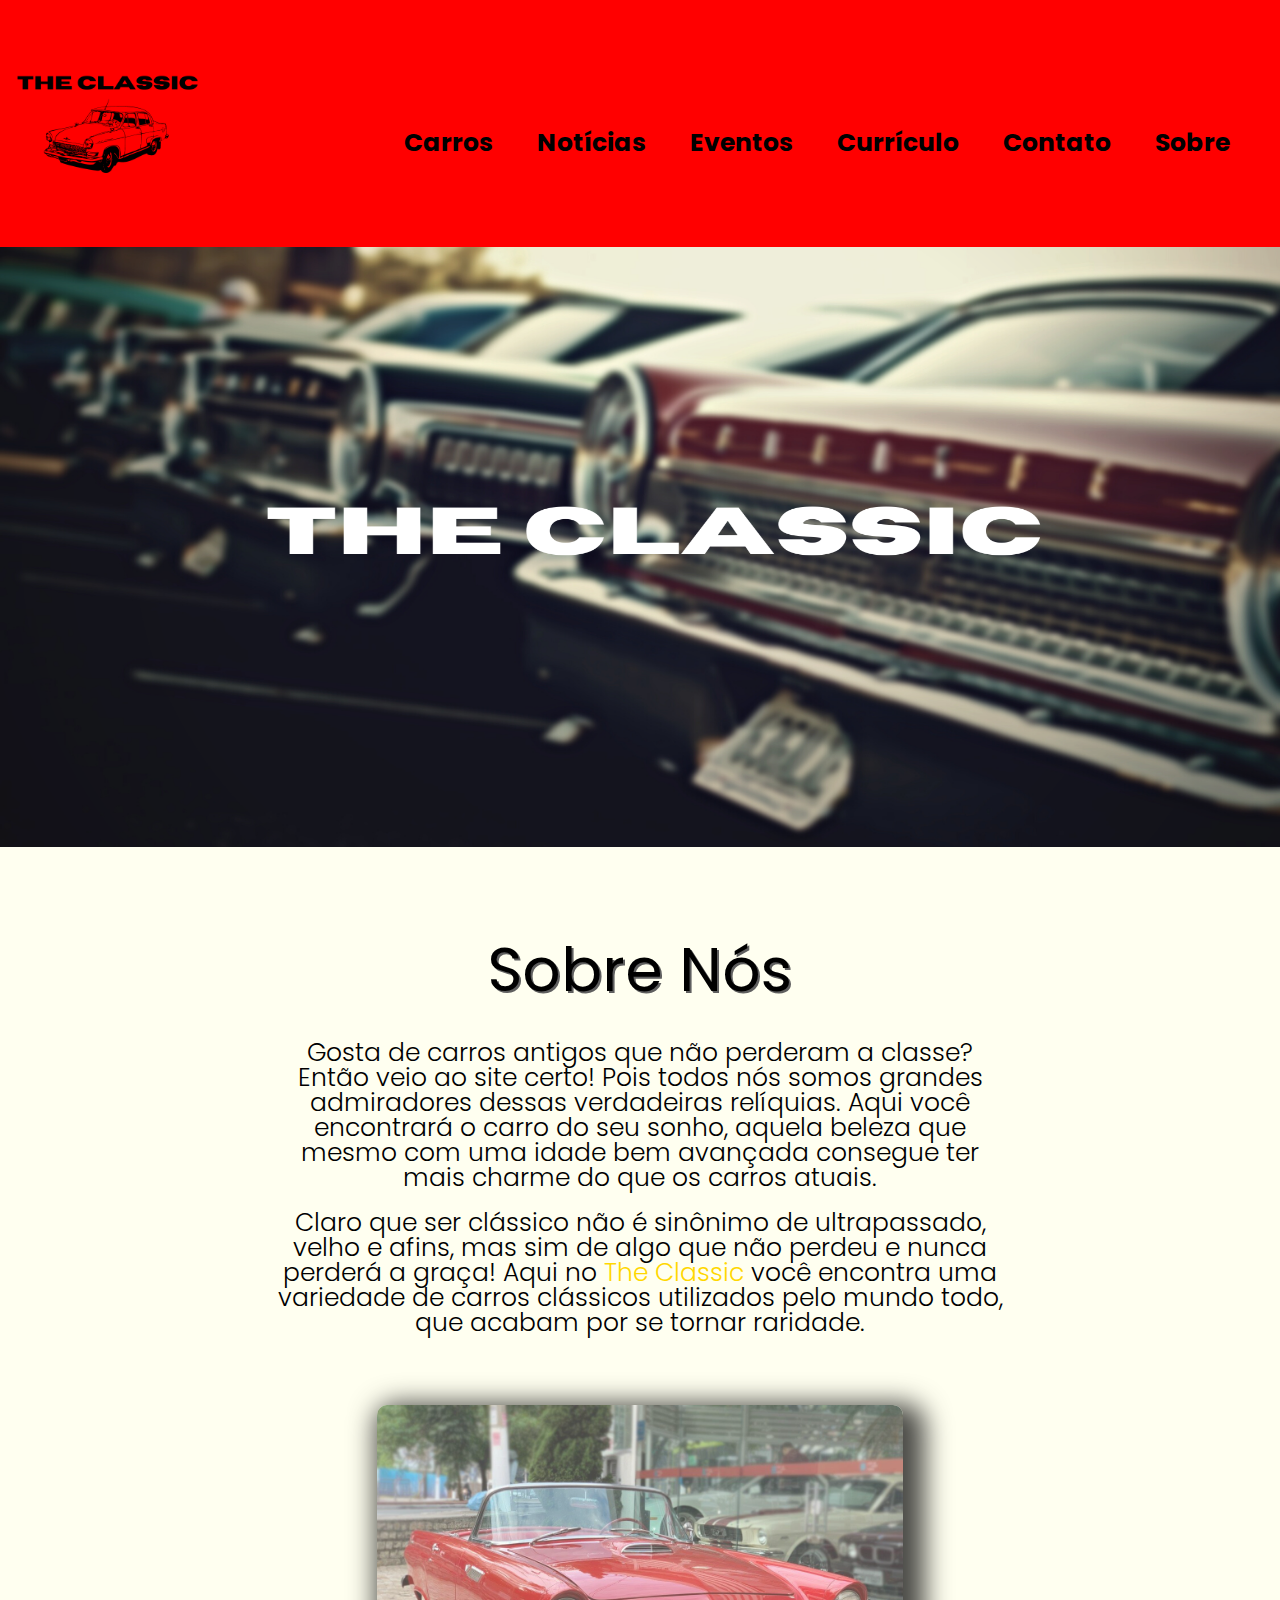
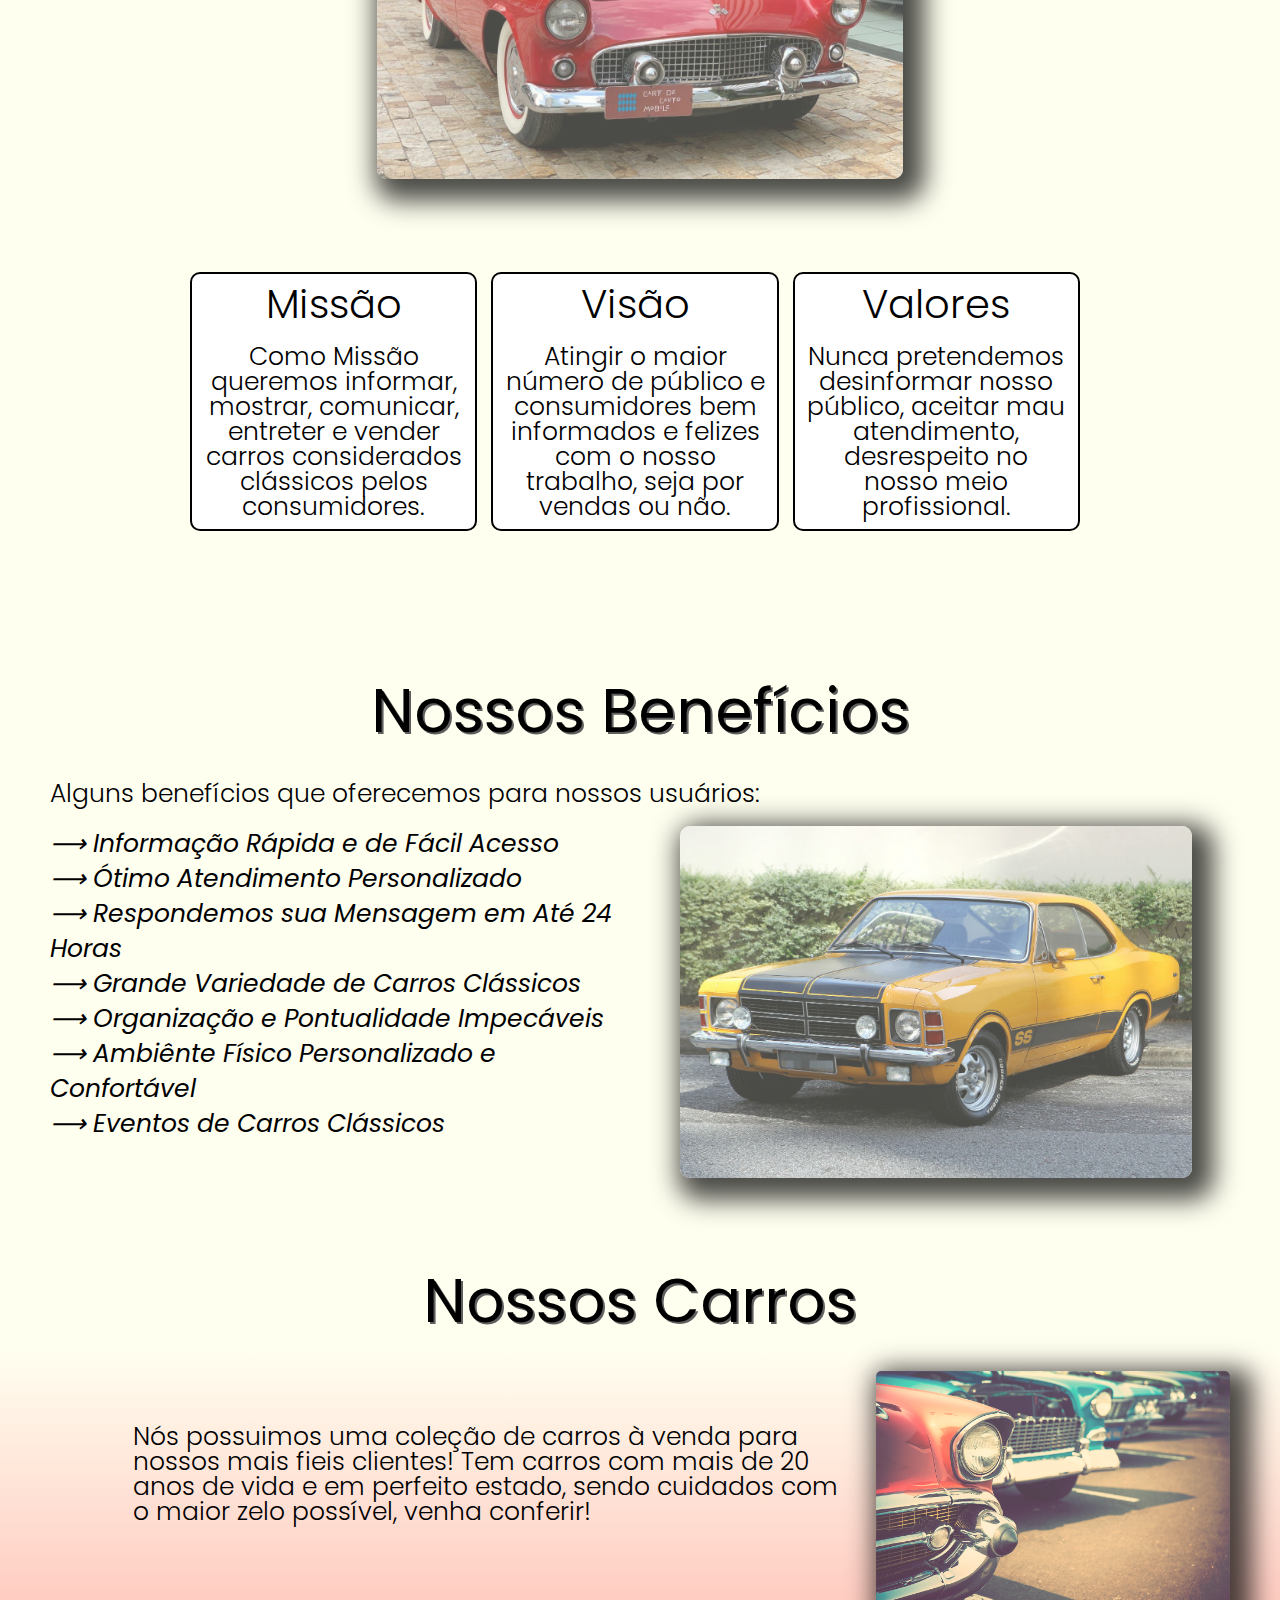
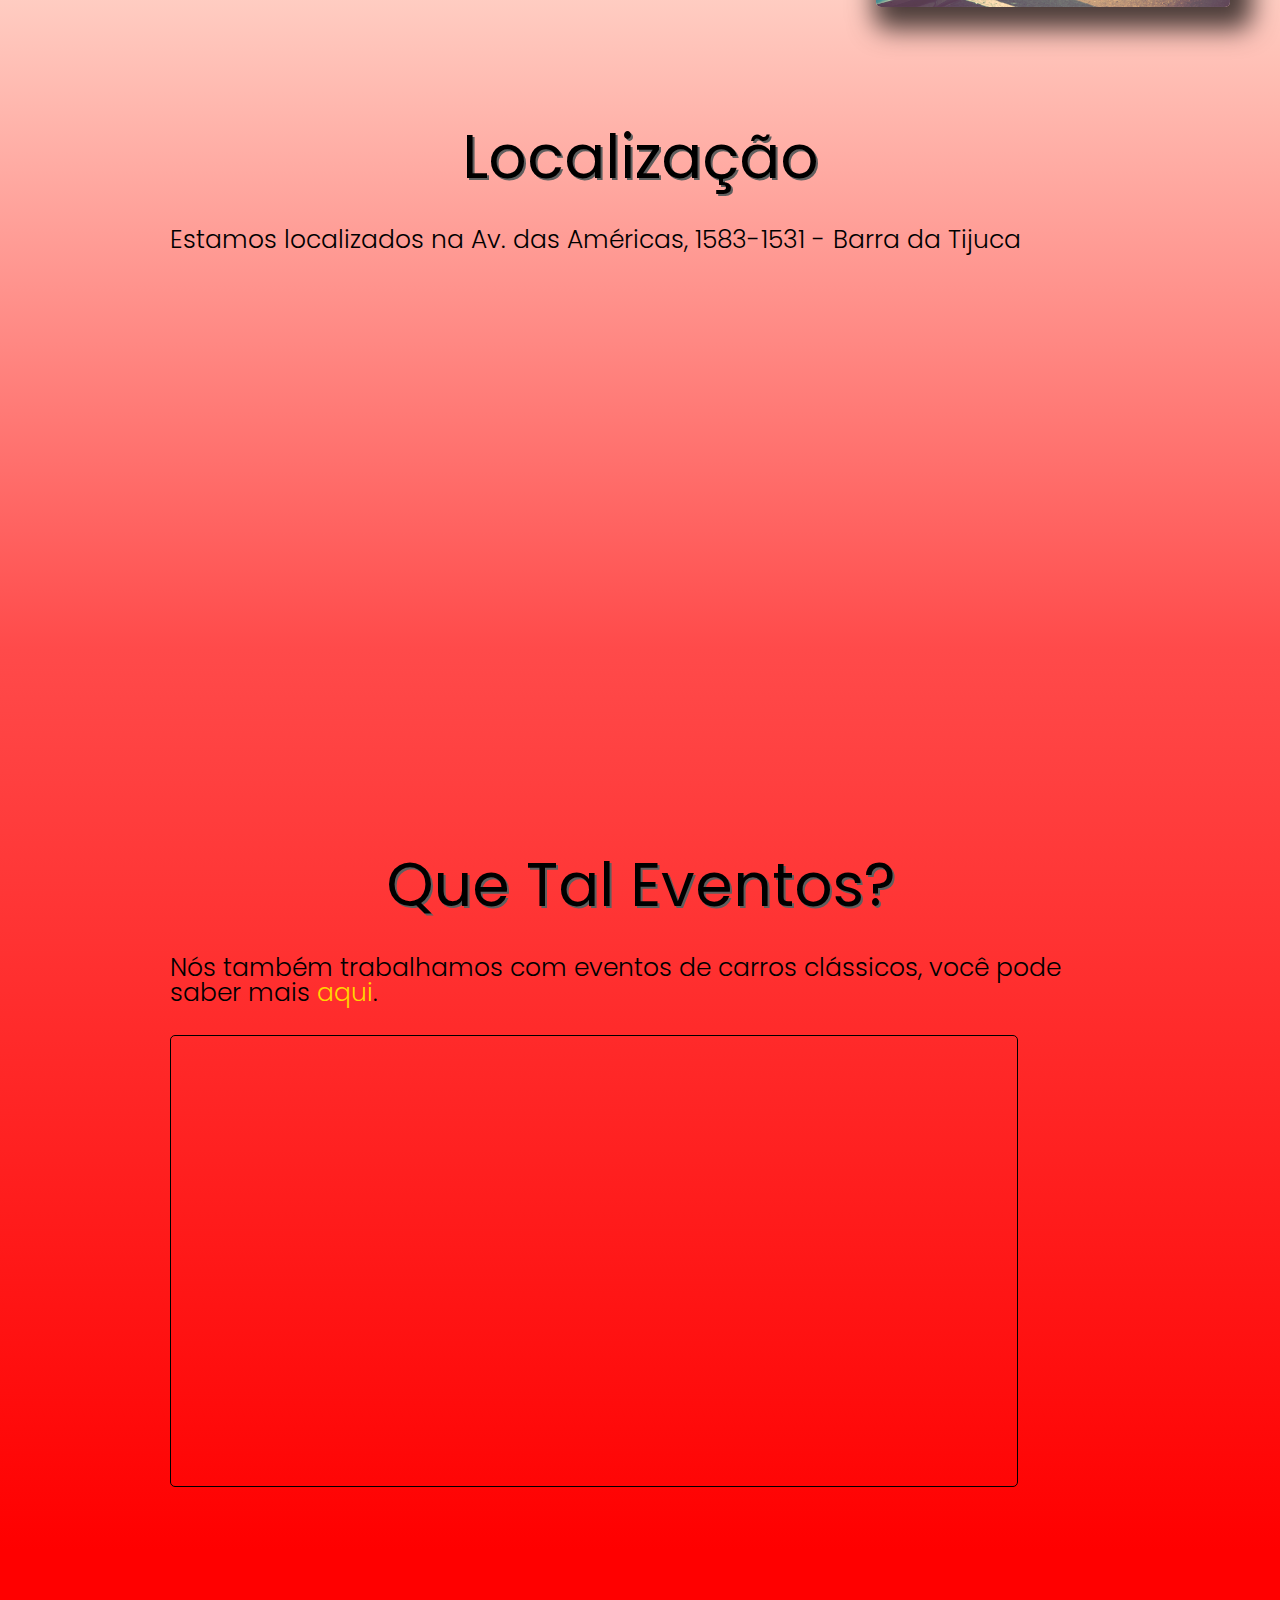
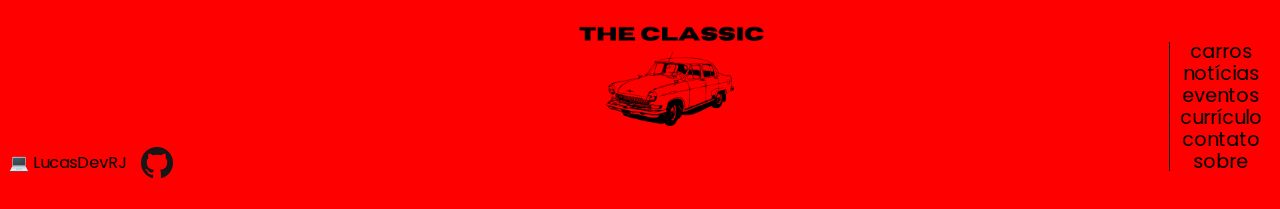
<file: index.html>
<!DOCTYPE html>
<html lang="pt-br">
    <head>
        <meta charset="UTF-8">
        <meta name="viewport" content="width=device-width">
        <title>The Classic</title>
        <link rel="stylesheet" href="css/reset.css">
        <link rel="stylesheet" href="css/style.css">

        <link rel="preconnect" href="https://fonts.googleapis.com">
        <link rel="preconnect" href="https://fonts.gstatic.com" crossorigin>
        <link href="https://fonts.googleapis.com/css2?family=Poppins:wght@300;500&display=swap" rel="stylesheet">
    </head>

    <body>
        <header class="cabecalho">
            <div class="cabecalho-conteudo">
                <h1 class="cabecalho-titulo"><img src="imagens/logo.png" alt="Logo com um carro clássico com título The Classic" class="logo"></h1>
                <nav class="cabecalho-menu">
                    <ul class="cabecalho-lista">
                        <li class="cabecalho-item"><a href="carros.html" class="cabecalho-link">carros</a></li>
                        <li class="cabecalho-item"><a href="noticias.html" class="cabecalho-link">notícias</a></li>
                        <li class="cabecalho-item"><a href="eventos.html" class="cabecalho-link">eventos</a></li>
                        <li class="cabecalho-item"><a href="curriculo.html" class="cabecalho-link">currículo</a></li>
                        <li class="cabecalho-item"><a href="contato.html" class="cabecalho-link">contato</a></li>
                        <li class="cabecalho-item"><a href="sobre.html" class="cabecalho-link">sobre</a></li>
                    </ul>
                </nav>
            </div>
        </header>

       <main class="conteudo-principal">
            <img src="imagens/banner.png" alt="Uma imagem contendo vários carros clássicos um do lado do outro" class="banner">
            
            <section class="sobre">
                <h2 class="titulo">Sobre Nós</h2>

                <p class="sobre-texto">Gosta de carros antigos que não perderam a classe? Então veio ao site certo! Pois todos nós somos grandes admiradores dessas verdadeiras relíquias. Aqui você encontrará o carro do seu sonho, aquela beleza que mesmo com uma idade bem avançada consegue ter mais charme do que os carros atuais.</p>

                <p class="sobre-texto">Claro que ser clássico não é sinônimo de ultrapassado, velho e afins, mas sim de algo que não perdeu e nunca perderá a graça! Aqui no <strong>The Classic</strong> você encontra uma variedade de carros clássicos utilizados pelo mundo todo, que acabam por se tornar raridade.</p>

                <img src="imagens/sobre-imagem.jpg" alt="Imagem de um carro clássico" class="sobre-imagem">

                <div> <!--Esta div serve somente para separar o conteúdo interno do externo e assim suas propriedades não interferirem nos elementos externos.-->
                    <div class="sobre-mvv">
                        <h3 class="subtitulo">Missão</h3>
                        <p>Como Missão queremos informar, mostrar, comunicar, entreter e vender carros considerados clássicos pelos consumidores.</p>
                    </div>
    
                    <div class="sobre-mvv">
                        <h3 class="subtitulo">Visão</h3>
                        <p>Atingir o maior número de público e consumidores bem informados e felizes com o nosso trabalho, seja por vendas ou não.</p>
                    </div>
    
                    <div class="sobre-mvv">
                        <h3 class="subtitulo">Valores</h3>
                        <p>Nunca pretendemos desinformar nosso público, aceitar mau atendimento, desrespeito no nosso meio profissional.</p>
                    </div>
                </div>
            </section>

            <section class="beneficios">
                <h2 class="titulo">Nossos Benefícios</h2>

                <p class="beneficios-texto">Alguns benefícios que oferecemos para nossos usuários:</p>

                <ul class="beneficios-lista">
                    <li class="beneficios-item">Informação Rápida e de Fácil Acesso</li>
                    <li class="beneficios-item">Ótimo Atendimento Personalizado</li>
                    <li class="beneficios-item">Respondemos sua Mensagem em Até 24 Horas</li>
                    <li class="beneficios-item">Grande Variedade de Carros Clássicos</li>
                    <li class="beneficios-item">Organização e Pontualidade Impecáveis</li>
                    <li class="beneficios-item">Ambiênte Físico Personalizado e Confortável</li>
                    <li class="beneficios-item">Eventos de Carros Clássicos</li>
                </ul>

                <img src="imagens/beneficios.jpg" alt="Imagem de um carro clássico amarelo com lista preta" class="beneficio-imagem">
            </section>

            <section class="carros-classicos">
                <h2 class="titulo">Nossos Carros</h2>
                
                <img src="imagens/carros-classicos.jpg" alt="Imagem de carros clássicos um do lado do outro" class="carros-classicos-imagem">
                <p class="carros-classicos-texto">Nós possuimos uma coleção de carros à venda para nossos mais fieis clientes! Tem carros com mais de 20 anos de vida e em perfeito estado, sendo cuidados com o maior zelo possível, venha conferir!</p>
            </section>

            <section class="localizacao">
                <h2 class="titulo">Localização</h2>
                <p class="localizacao-texto">Estamos localizados na Av. das Américas, 1583-1531 - Barra da Tijuca</p>
                <iframe src="https://www.google.com/maps/embed?pb=!1m18!1m12!1m3!1d918.1532317394328!2d-43.330812570829316!3d-23.00125696457809!2m3!1f0!2f0!3f0!3m2!1i1024!2i768!4f13.1!3m3!1m2!1s0x9bda09c308d599%3A0x7a23eb173ba6c666!2sAv.%20das%20Am%C3%A9ricas%2C%201583-1531%20-%20Barra%20da%20Tijuca%2C%20Rio%20de%20Janeiro%20-%20RJ%2C%2022640-100!5e0!3m2!1sen!2sbr!4v1653340696796!5m2!1sen!2sbr" width="90%" height="450" style="border:0;" allowfullscreen="" loading="lazy" referrerpolicy="no-referrer-when-downgrade"></iframe>
            </section>

            <section class="eventos">
                <h2 class="titulo">Que Tal Eventos?</h2>
                <p class="eventos-texto">Nós também trabalhamos com eventos de carros clássicos, você pode saber mais <a href="eventos.html">aqui</a>.</p>
                <iframe width="90%" height="450" src="https://www.youtube.com/embed/M29wez7waHY" title="YouTube video player" frameborder="0" allow="accelerometer; autoplay; clipboard-write; encrypted-media; gyroscope; picture-in-picture" allowfullscreen></iframe>
            </section>
       </main>

       <footer class="rodape">
            <div class="rodape-conteudo">

               <div class="rodape-desenvolvedor">
                    <p>&#128187; LucasDevRJ</p>
                    <a href="https://github.com/LucasDevRJ">
                        <img src="imagens/github.png" alt="" class="github">
                    </a>
               </div>

                <img src="imagens/logo.png" alt="Logo com um carro clássico com título The Classic" class="logo-rodape">

                <nav class="rodape-menu">
                    <ul class="rodape-lista">
                        <li class="rodape-item"><a href="carros.html" class="rodape-link">carros</a></li>
                        <li class="rodape-item"><a href="noticias.html" class="rodape-link">notícias</a></li>
                        <li class="rodape-item"><a href="eventos.html" class="rodape-link">eventos</a></li>
                        <li class="rodape-item"><a href="curriculo.html" class="rodape-link">currículo</a></li>
                        <li class="rodape-item"><a href="contato.html" class="rodape-link">contato</a></li>
                        <li class="rodape-item"><a href="sobre.html" class="rodape-link">sobre</a></li>
                    </ul>
                </nav>
            </div>
       </footer>
    </body>
</html>
</file>
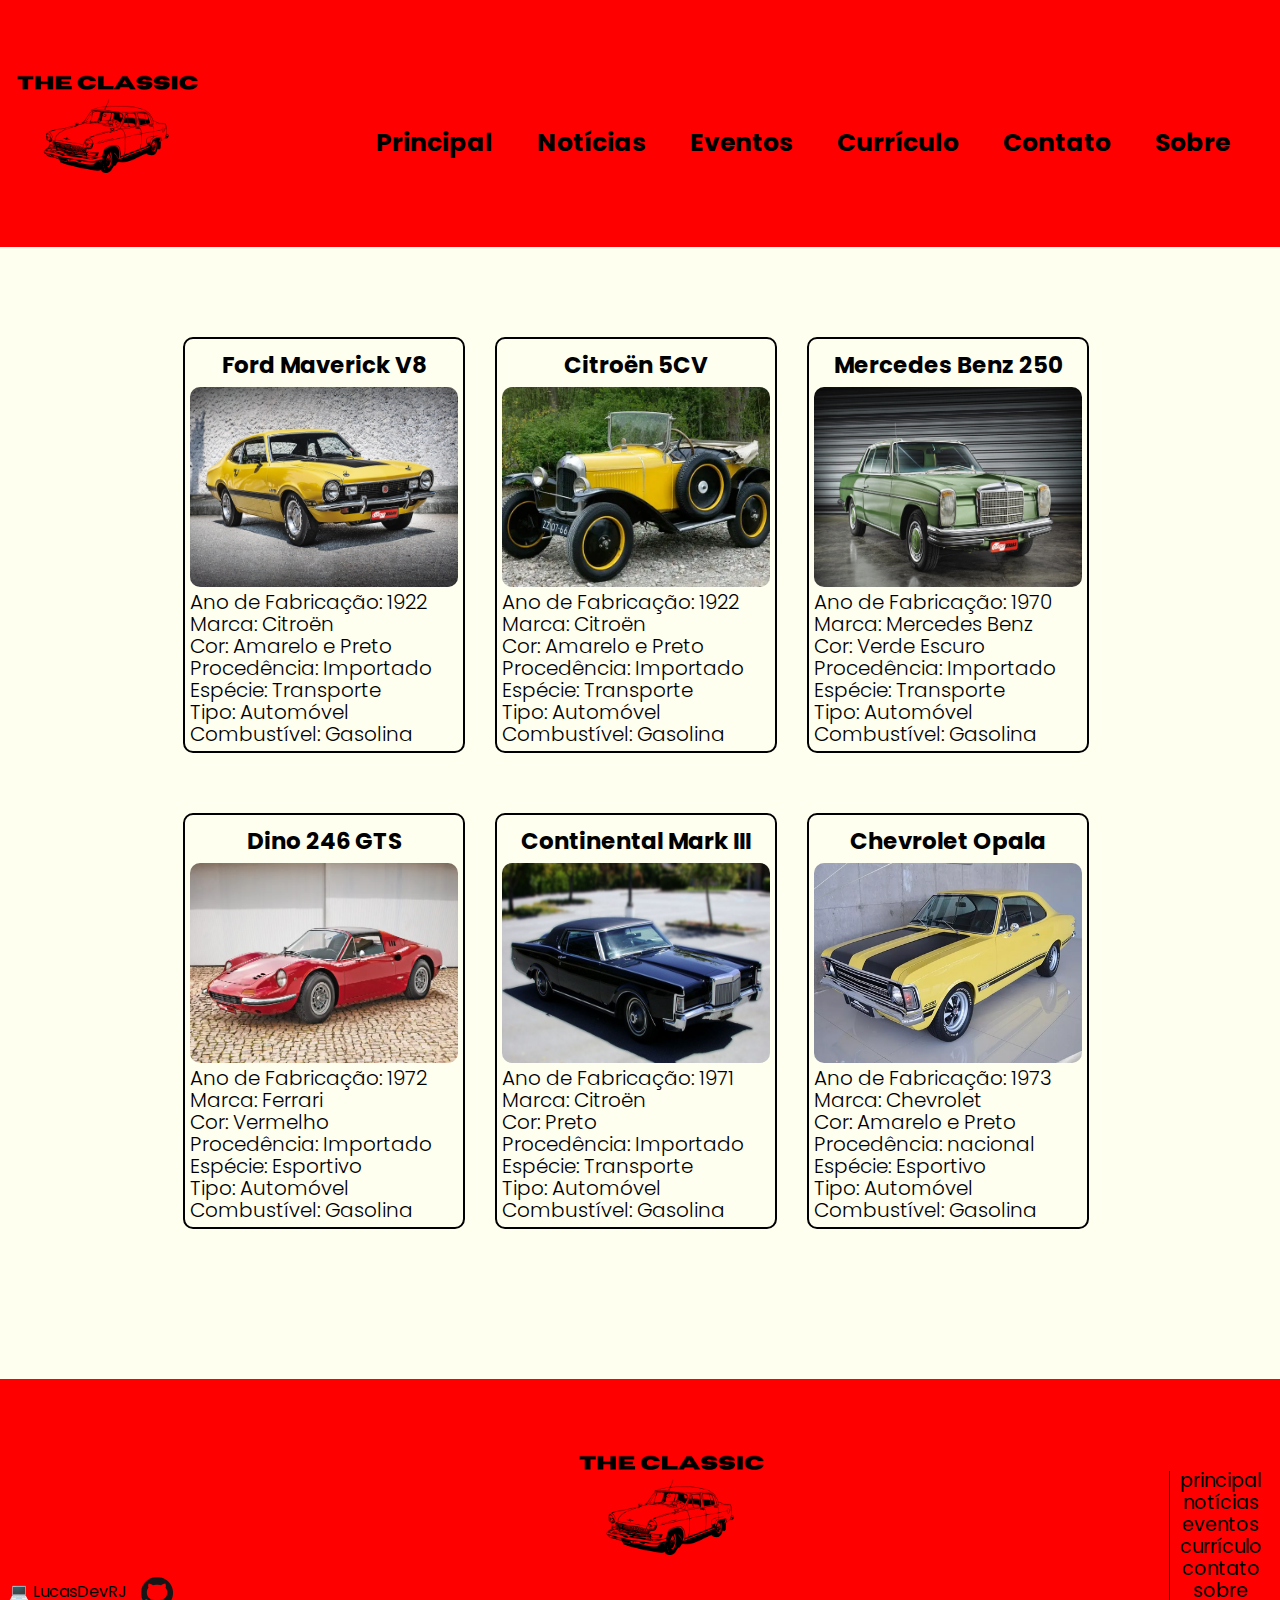
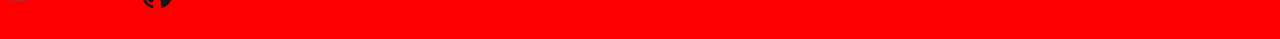
<file: carros.html>
<!DOCTYPE html>
<html lang="pt-br">
    <head>
        <meta charset="UTF-8">
        <meta name="viewport" content="width=device-width">
        <title>The Classic - Carros</title>
        <link rel="stylesheet" href="css/reset.css">
        <link rel="stylesheet" href="css/style.css">
        <link rel="stylesheet" href="css/carros.css">

        <link rel="preconnect" href="https://fonts.googleapis.com">
        <link rel="preconnect" href="https://fonts.gstatic.com" crossorigin>
        <link href="https://fonts.googleapis.com/css2?family=Poppins:wght@300;500&display=swap" rel="stylesheet">
    </head>

    <body>
        <header class="cabecalho">
            <div class="cabecalho-conteudo">
                <h1 class="cabecalho-titulo"><img src="imagens/logo.png" alt="Logo com um carro clássico com título The Classic" class="logo"></h1>
                <nav class="cabecalho-menu">
                    <ul class="cabecalho-lista">
                        <li class="cabecalho-item"><a href="index.html" class="cabecalho-link">principal</a></li>
                        <li class="cabecalho-item"><a href="noticias.html" class="cabecalho-link">notícias</a></li>
                        <li class="cabecalho-item"><a href="eventos.html" class="cabecalho-link">eventos</a></li>
                        <li class="cabecalho-item"><a href="curriculo.html" class="cabecalho-link">currículo</a></li>
                        <li class="cabecalho-item"><a href="contato.html" class="cabecalho-link">contato</a></li>
                        <li class="cabecalho-item"><a href="sobre.html" class="cabecalho-link">sobre</a></li>
                    </ul>
                </nav>
            </div>
        </header>

        <main>
            <ul class="carros-lista">
                <li class="carros-item">
                    <h2 class="carros-titulo">Ford Maverick V8</h2>
                    <img src="imagens/ford-maverick-v8.jpg" alt="Foto do carro clássico Ford Maverick V8" class="carros-imagem">
                    <p class="carros-ficha-tecnica">Ano de Fabricação: 1922</p>
                    <p class="carros-ficha-tecnica">Marca: Citroën</p>
                    <p class="carros-ficha-tecnica">Cor: Amarelo e Preto</p>
                    <p class="carros-ficha-tecnica">Procedência: Importado</p>
                    <p class="carros-ficha-tecnica">Espécie: Transporte</p>
                    <p class="carros-ficha-tecnica">Tipo: Automóvel</p>
                    <p class="carros-ficha-tecnica">Combustível: Gasolina</p>
                </li>

                <li class="carros-item">
                    <h2 class="carros-titulo">Citroën 5CV</h2>
                    <img src="imagens/citroen-5cv.jpg" alt="Foto do carro clássico Ford Maverick V8" class="carros-imagem">
                    <p class="carros-ficha-tecnica">Ano de Fabricação: 1922</p>
                    <p class="carros-ficha-tecnica">Marca: Citroën</p>
                    <p class="carros-ficha-tecnica">Cor: Amarelo e Preto</p>
                    <p class="carros-ficha-tecnica">Procedência: Importado</p>
                    <p class="carros-ficha-tecnica">Espécie: Transporte</p>
                    <p class="carros-ficha-tecnica">Tipo: Automóvel</p>
                    <p class="carros-ficha-tecnica">Combustível: Gasolina</p>
                </li>

                <li class="carros-item">
                    <h2 class="carros-titulo">Mercedes Benz 250</h2>
                    <img src="imagens/mercedes-250-ce.jpg" alt="Foto do carro clássico Mercedes Benz 250" class="carros-imagem">
                    <p class="carros-ficha-tecnica">Ano de Fabricação: 1970</p>
                    <p class="carros-ficha-tecnica">Marca: Mercedes Benz</p>
                    <p class="carros-ficha-tecnica">Cor: Verde Escuro</p>
                    <p class="carros-ficha-tecnica">Procedência: Importado</p>
                    <p class="carros-ficha-tecnica">Espécie: Transporte</p>
                    <p class="carros-ficha-tecnica">Tipo: Automóvel</p>
                    <p class="carros-ficha-tecnica">Combustível: Gasolina</p>
                </li>

                <li class="carros-item">
                    <h2 class="carros-titulo">Dino 246 GTS</h2>
                    <img src="imagens/dino-246-gts.jpg" alt="Foto do carro clássico Dino 246 GTS" class="carros-imagem">
                    <p class="carros-ficha-tecnica">Ano de Fabricação: 1972</p>
                    <p class="carros-ficha-tecnica">Marca: Ferrari</p>
                    <p class="carros-ficha-tecnica">Cor: Vermelho</p>
                    <p class="carros-ficha-tecnica">Procedência: Importado</p>
                    <p class="carros-ficha-tecnica">Espécie: Esportivo</p>
                    <p class="carros-ficha-tecnica">Tipo: Automóvel</p>
                    <p class="carros-ficha-tecnica">Combustível: Gasolina</p>
                </li>

                <li class="carros-item">
                    <h2 class="carros-titulo">Continental Mark III</h2>
                    <img src="imagens/continental-mark-III.jpg" alt="Foto do carro clássico Continental Mark III" class="carros-imagem">
                    <p class="carros-ficha-tecnica">Ano de Fabricação: 1971</p>
                    <p class="carros-ficha-tecnica">Marca: Citroën</p>
                    <p class="carros-ficha-tecnica">Cor: Preto</p>
                    <p class="carros-ficha-tecnica">Procedência: Importado</p>
                    <p class="carros-ficha-tecnica">Espécie: Transporte</p>
                    <p class="carros-ficha-tecnica">Tipo: Automóvel</p>
                    <p class="carros-ficha-tecnica">Combustível: Gasolina</p>
                </li>

                <li class="carros-item">
                    <h2 class="carros-titulo">Chevrolet Opala</h2>
                    <img src="imagens/chevrolet-opala-SS6.jpg" alt="Foto do carro clássico Chevrolet Opala" class="carros-imagem">
                    <p class="carros-ficha-tecnica">Ano de Fabricação: 1973</p>
                    <p class="carros-ficha-tecnica">Marca: Chevrolet </p>
                    <p class="carros-ficha-tecnica">Cor: Amarelo e Preto</p>
                    <p class="carros-ficha-tecnica">Procedência: nacional</p>
                    <p class="carros-ficha-tecnica">Espécie: Esportivo</p>
                    <p class="carros-ficha-tecnica">Tipo: Automóvel</p>
                    <p class="carros-ficha-tecnica">Combustível: Gasolina</p>
                </li>
            </ul>
        </main>

        <footer class="rodape">
            <div class="rodape-conteudo">

               <div class="rodape-desenvolvedor">
                    <p>&#128187; LucasDevRJ</p>
                    <a href="https://github.com/LucasDevRJ">
                        <img src="imagens/github.png" alt="" class="github">
                    </a>
               </div>

                <img src="imagens/logo.png" alt="Logo com um carro clássico com título The Classic" class="logo-rodape">

                <nav class="rodape-menu">
                    <ul class="rodape-lista">
                        <li class="rodape-item"><a href="index.html" class="rodape-link">principal</a></li>
                        <li class="rodape-item"><a href="noticias.html" class="rodape-link">notícias</a></li>
                        <li class="rodape-item"><a href="eventos.html" class="rodape-link">eventos</a></li>
                        <li class="rodape-item"><a href="curriculo.html" class="rodape-link">currículo</a></li>
                        <li class="rodape-item"><a href="contato.html" class="rodape-link">contato</a></li>
                        <li class="rodape-item"><a href="sobre.html" class="rodape-link">sobre</a></li>
                    </ul>
                </nav>
            </div>
       </footer>
    </body>
</html>
</file>
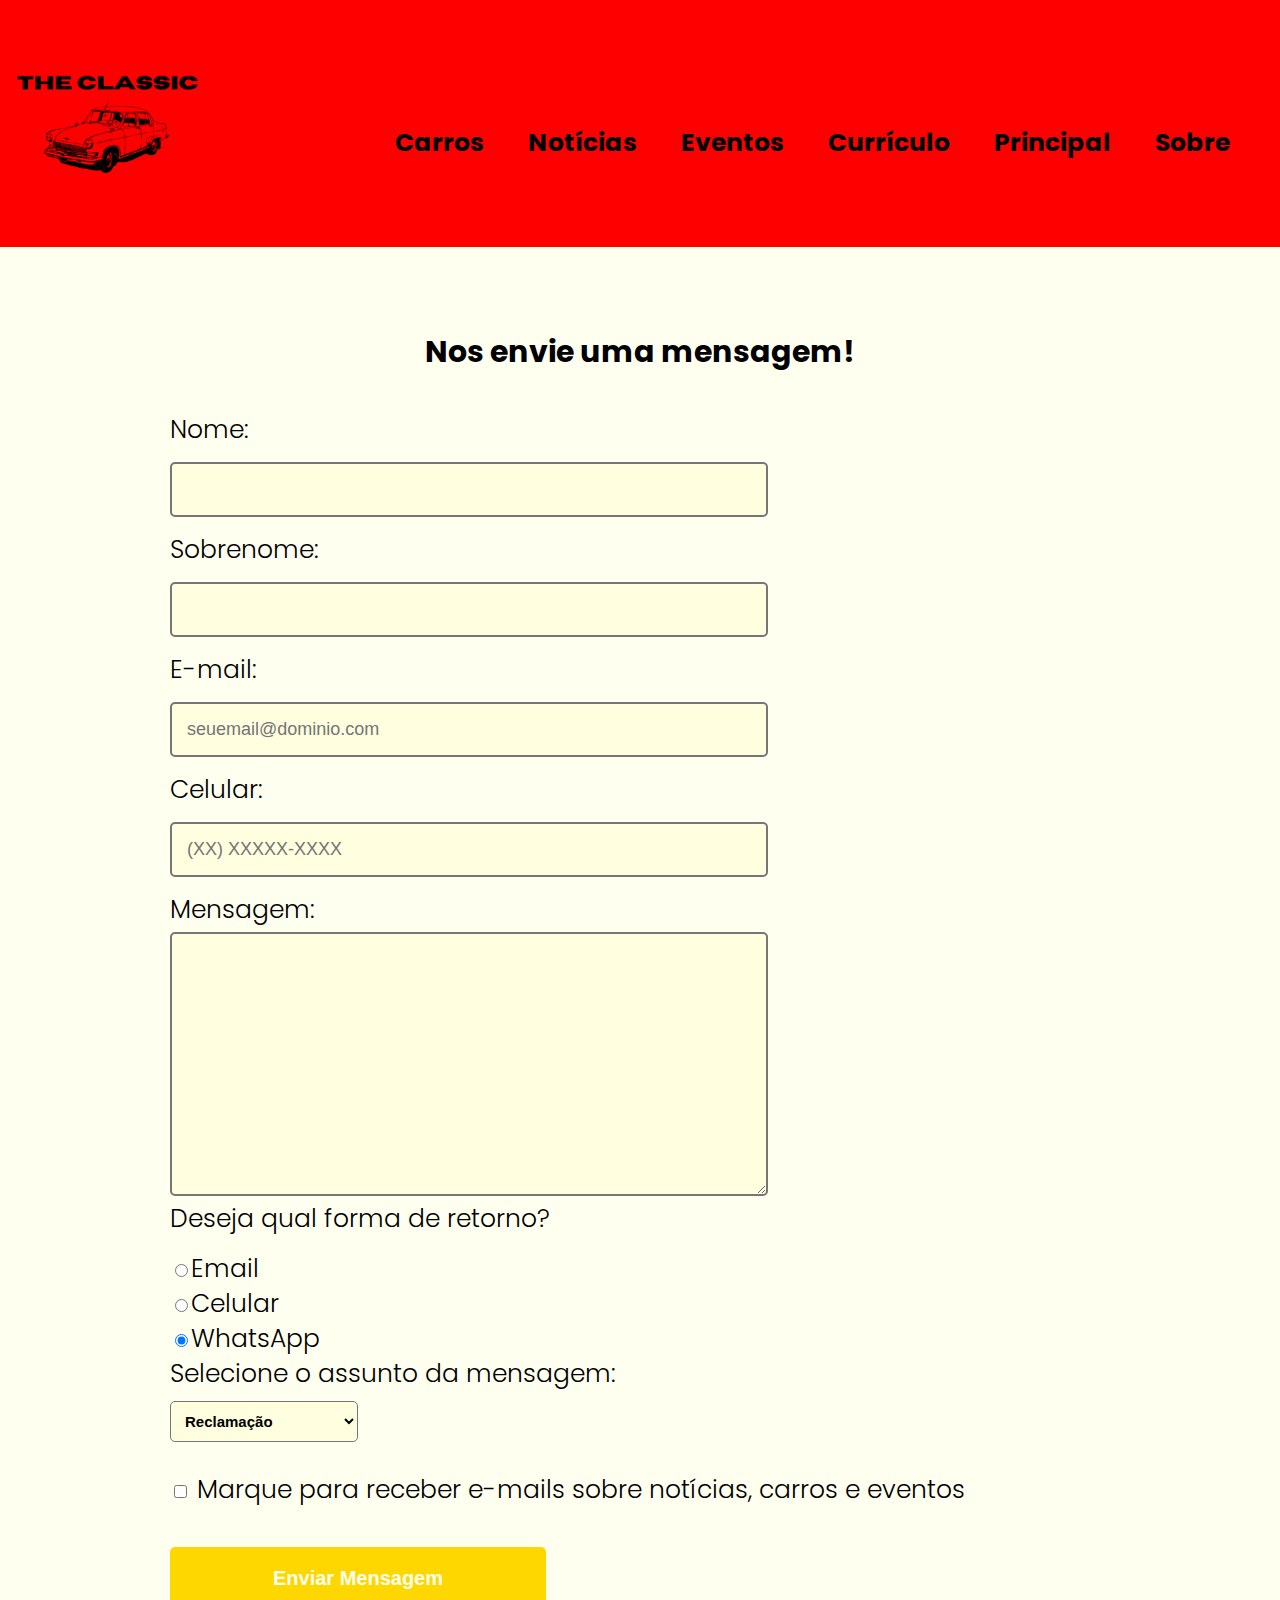
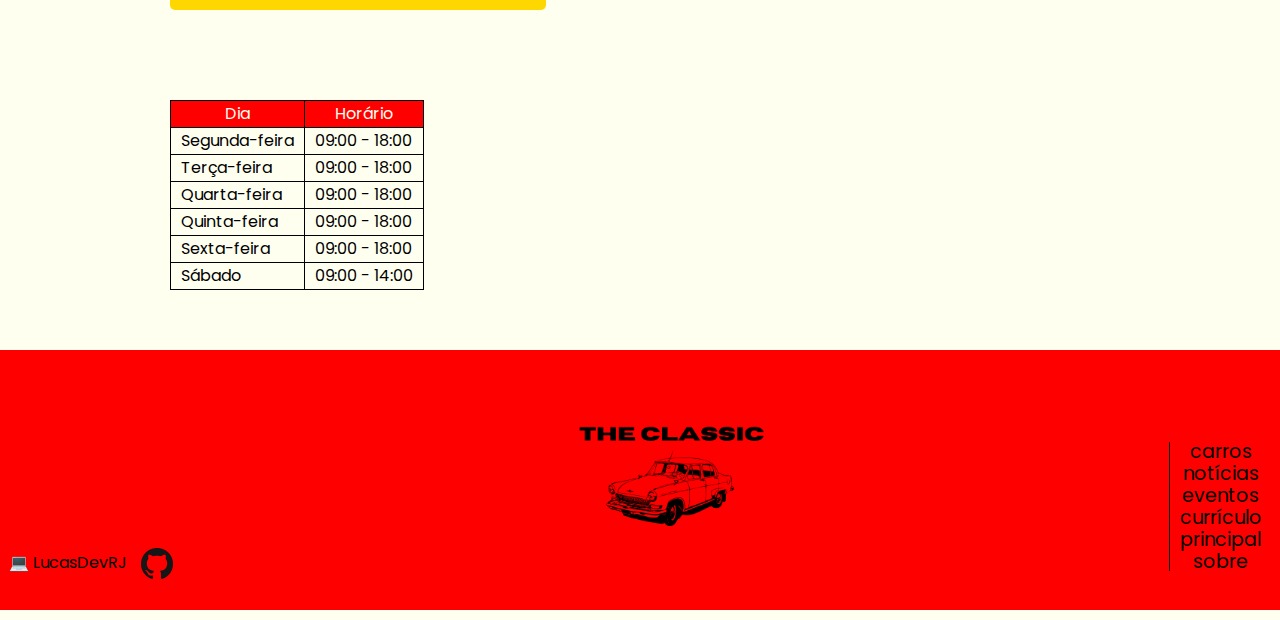
<file: contato.html>
<!DOCTYPE html>
<html lang="pt-br">
    <head>
        <meta charset="UTF-8">
        <meta name="viewport" content="width=device-width">
        <title>The Classic - Contato</title>
        <link rel="stylesheet" href="css/reset.css">
        <link rel="stylesheet" href="css/style.css">
        <link rel="stylesheet" href="css/contato.css">

        <link rel="preconnect" href="https://fonts.googleapis.com">
        <link rel="preconnect" href="https://fonts.gstatic.com" crossorigin>
        <link href="https://fonts.googleapis.com/css2?family=Poppins:wght@300;500&display=swap" rel="stylesheet">
    </head>

    <body>
        <header class="cabecalho">
            <div class="cabecalho-conteudo">
                <h1 class="cabecalho-titulo"><img src="imagens/logo.png" alt="Logo com um carro clássico com título The Classic" class="logo"></h1>
                <nav class="cabecalho-menu">
                    <ul class="cabecalho-lista">
                        <li class="cabecalho-item"><a href="carros.html" class="cabecalho-link">carros</a></li>
                        <li class="cabecalho-item"><a href="noticias.html" class="cabecalho-link">notícias</a></li>
                        <li class="cabecalho-item"><a href="eventos.html" class="cabecalho-link">eventos</a></li>
                        <li class="cabecalho-item"><a href="curriculo.html" class="cabecalho-link">currículo</a></li>
                        <li class="cabecalho-item"><a href="index.html" class="cabecalho-link">principal</a></li>
                        <li class="cabecalho-item"><a href="sobre.html" class="cabecalho-link">sobre</a></li>
                    </ul>
                </nav>
            </div>
        </header>

        <main class="contato-principal">
            <form class="formulario">
                <legend class="formulario-titulo">Nos envie uma mensagem!</legend>

                <label class="formulario-campo" for="nome">Nome:</label>
                <input class="formulario-entrada" type="text" id="nome" required>
                
                <label class="formulario-campo" for="sobrenome">Sobrenome:</label>
                <input class="formulario-entrada" type="text" id="sobrenome" required>
                
                <label class="formulario-campo" for="email">E-mail:</label>
                <input class="formulario-entrada" type="email" id="email" required placeholder="seuemail@dominio.com">
               
                <label class="formulario-campo" for="celular">Celular:</label>
                <input class="formulario-entrada" type="tel" id="celular" required placeholder="(XX) XXXXX-XXXX">
            
                <label class="formulario-campo" for="mensagem">Mensagem:</label>
                <textarea class="formulario-entrada-mensagem" cols="40" rows="10" id="mensagem" required></textarea>

                <fieldset class="formulario-contato">
                    <legend class="formulario-texto">Deseja qual forma de retorno?</legend>

                    <label class="formulario-opcao" for="opcao-email">
                        <input type="radio" name="contato" value="email" id="opcao-email">Email
                    </label>
                    
                    <label class="formulario-opcao" for="opcao-celular">
                        <input type="radio" name="contato" value="celular" id="opcao-celular">Celular
                    </label>
                    
                    <label class="formulario-opcao" for="opcao-whatsapp">
                        <input type="radio" name="contato" value="whatsapp" id="opcao-whatsapp" checked>WhatsApp
                    </label>
                </fieldset>

                <fieldset class="formulario-assunto">
                    <legend class="formulario-texto">Selecione o assunto da mensagem:</legend>

                    <select class="formulario-selecao">
                        <option>Reclamação</option>
                        <option>Sugestão</option>
                        <option>Crítica</option>
                        <option>Dúvida</option>
                        <option>Outros</option>
                    </select>
                </fieldset>
                
                <label class="formulario-texto" for="caixa-email">
                    <input type="checkbox" id="caixa-email">
                    Marque para receber e-mails sobre notícias, carros e eventos
                </label>
                
                <input class="formulario-botao" type="submit" value="Enviar Mensagem">
            </form>

            <table class="contato-tabela">
                <thead class="tabela-cabecalho">
                    <tr>
                        <th class="tabela-titulo">Dia</th>
                        <th class="tabela-titulo">Horário</th>
                    </tr>
                </thead>

                <tbody>
                    <tr>
                        <td class="tabela-linha">Segunda-feira</td>
                        <td class="tabela-linha">09:00 - 18:00</td>
                    </tr>
                    <tr>
                        <td class="tabela-linha">Terça-feira</td>
                        <td class="tabela-linha">09:00 - 18:00</td>
                    </tr>
                    <tr>
                        <td class="tabela-linha">Quarta-feira</td>
                        <td class="tabela-linha">09:00 - 18:00</td>
                    </tr>
                    <tr>
                        <td class="tabela-linha">Quinta-feira</td>
                        <td class="tabela-linha">09:00 - 18:00</td>
                    </tr>
                    <tr>
                        <td class="tabela-linha">Sexta-feira</td>
                        <td class="tabela-linha">09:00 - 18:00</td>
                    </tr>
                    <tr>
                        <td class="tabela-linha">Sábado</td>
                        <td class="tabela-linha">09:00 - 14:00</td>
                    </tr>
                </tbody>
            </table>
        </main>

        <footer class="rodape">
            <div class="rodape-conteudo">

               <div class="rodape-desenvolvedor">
                    <p>&#128187; LucasDevRJ</p>
                    <a href="https://github.com/LucasDevRJ">
                        <img src="imagens/github.png" alt="" class="github">
                    </a>
               </div>

                <img src="imagens/logo.png" alt="Logo com um carro clássico com título The Classic" class="logo-rodape">

                <nav class="rodape-menu">
                    <ul class="rodape-lista">
                        <li class="rodape-item"><a href="carros.html" class="rodape-link">carros</a></li>
                        <li class="rodape-item"><a href="noticias.html" class="rodape-link">notícias</a></li>
                        <li class="rodape-item"><a href="eventos.html" class="rodape-link">eventos</a></li>
                        <li class="rodape-item"><a href="curriculo.html" class="rodape-link">currículo</a></li>
                        <li class="rodape-item"><a href="index.html" class="rodape-link">principal</a></li>
                        <li class="rodape-item"><a href="sobre.html" class="rodape-link">sobre</a></li>
                    </ul>
                </nav>
            </div>
       </footer>
    </body>
</html>
</file>
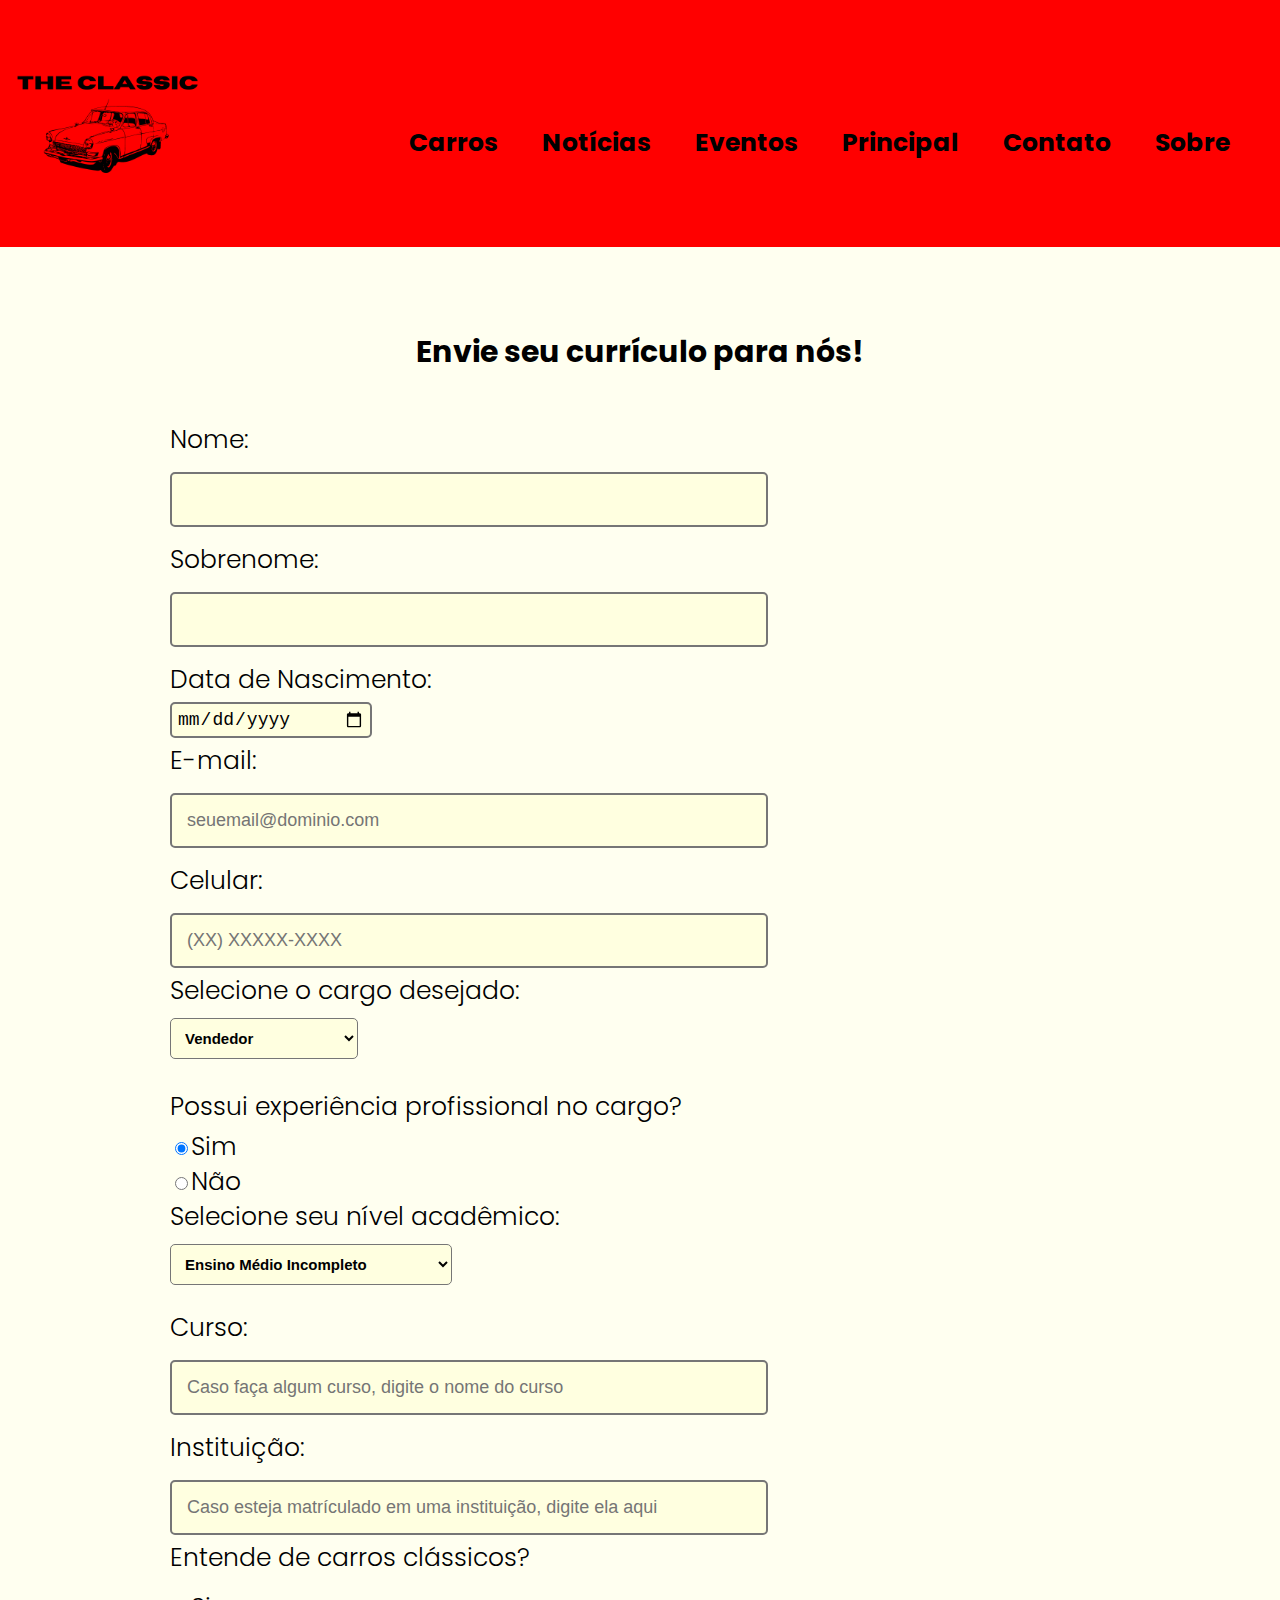
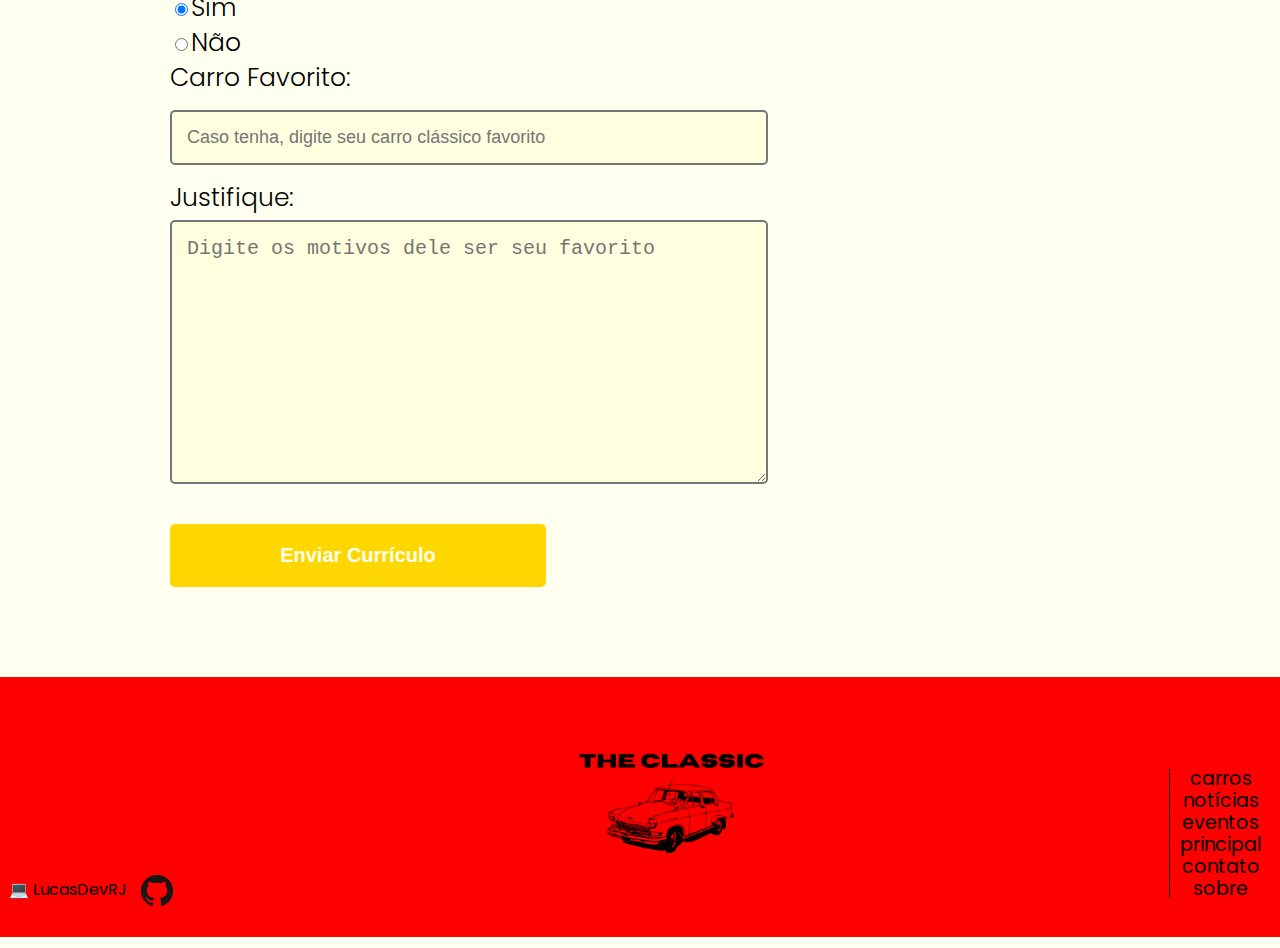
<file: curriculo.html>
<!DOCTYPE html>
<html lang="pt-br">
    <head>
        <meta charset="UTF-8">
        <meta name="viewport" content="width=device-width">
        <title>The Classic - Currículo</title>
        <link rel="stylesheet" href="css/reset.css">
        <link rel="stylesheet" href="css/style.css">
        <link rel="stylesheet" href="css/contato.css">
        <link rel="stylesheet" href="css/curriculo.css">

        <link rel="preconnect" href="https://fonts.googleapis.com">
        <link rel="preconnect" href="https://fonts.gstatic.com" crossorigin>
        <link href="https://fonts.googleapis.com/css2?family=Poppins:wght@300;500&display=swap" rel="stylesheet">
    </head>
    
    <body>
        <header class="cabecalho">
            <div class="cabecalho-conteudo">
                <h1 class="cabecalho-titulo"><img src="imagens/logo.png" alt="Logo com um carro clássico com título The Classic" class="logo"></h1>
                <nav class="cabecalho-menu">
                    <ul class="cabecalho-lista">
                        <li class="cabecalho-item"><a href="carros.html" class="cabecalho-link">carros</a></li>
                        <li class="cabecalho-item"><a href="noticias.html" class="cabecalho-link">notícias</a></li>
                        <li class="cabecalho-item"><a href="eventos.html" class="cabecalho-link">eventos</a></li>
                        <li class="cabecalho-item"><a href="index.html" class="cabecalho-link">principal</a></li>
                        <li class="cabecalho-item"><a href="contato.html" class="cabecalho-link">contato</a></li>
                        <li class="cabecalho-item"><a href="sobre.html" class="cabecalho-link">sobre</a></li>
                    </ul>
                </nav>
            </div>
        </header>

        <main class="curriculo-principal">
            <form class="formulario">
                <legend class="formulario-titulo">Envie seu currículo para nós!</legend>

                <fieldset class="formulario-informacoes-pessoais">
                    <label for="nome" class="formulario-campo">Nome:</label>
                    <input type="text" id="nome" class="formulario-entrada" required>

                    <label for="sobrenome" class="formulario-campo">Sobrenome:</label>
                    <input type="text" id="sobrenome" class="formulario-entrada" required>

                    <label for="data-nascimento" class="formulario-campo">Data de Nascimento:</label>
                    <input type="date" id="data-nascimento" class="data" required> 

                    <label class="formulario-campo" for="email">E-mail:</label>
                    <input class="formulario-entrada" type="email" id="email" required placeholder="seuemail@dominio.com" required>
                
                    <label class="formulario-campo" for="celular">Celular:</label>
                    <input class="formulario-entrada" type="tel" id="celular" required placeholder="(XX) XXXXX-XXXX" required>
                </fieldset>

                <fieldset class="formulario-informacoes-profissionais">

                    <legend class="formulario-texto">Selecione o cargo desejado:</legend>

                    <select class="formulario-selecao">
                        <option>Vendedor</option>
                        <option>Faxineiro</option>
                        <option>Recepcionista</option>
                    </select>

                    <legend class="formulario-texto">Possui experiência profissional no cargo?</legend>

                    <label for="opcao-sim" class="formulario-opcao">
                        <input type="radio" name="experiencia" value="sim" id="opcao-sim" checked>Sim
                    </label>

                    <label for="opcao-nao" class="formulario-opcao">
                        <input type="radio" name="experiencia" value="nao" id="opcao-nao">Não
                    </label>
                </fieldset>

                <fieldset class="formulario-formacao-academica">

                    <legend class="formulario-texto">Selecione seu nível acadêmico:</legend>
                    
                    <select class="formulario-selecao-academico">
                        <option>Ensino Médio Incompleto</option>
                        <option>Ensino Médio em Andamento</option>
                        <option>Ensino Médio Completo</option>
                        <option>Ensino Técnico Incompleto</option>
                        <option>Ensino Técnico em Andamento</option>
                        <option>Ensino Técnico Completo</option>
                        <option>Ensino Superior Incompleto</option>
                        <option>Ensino Superior em Andamento</option>
                        <option>Ensino Superior Completo</option>
                    </select>

                    <label for="curso" class="formulario-campo">Curso:</label>
                    <input type="text" id="curso" class="formulario-entrada" placeholder="Caso faça algum curso, digite o nome do curso">

                    <label for="instituicao" class="formulario-campo">Instituição:</label>
                    <input type="text" id="instituicao" class="formulario-entrada" placeholder="Caso esteja matrículado em uma instituição, digite ela aqui">
                </fieldset>

                <fieldset class="formulario-teste">
                    <legend class="formulario-texto">Entende de carros clássicos?</legend>

                    <label for="opcao-entendo-sim" class="formulario-opcao">
                        <input type="radio" name="entendimento" value="sim" id="opcao-entendo-sim" checked>Sim
                    </label>

                    <label for="opcao-entendo-nao" class="formulario-opcao">
                        <input type="radio" name="entendimento" value="nao" id="opcao-entendo-nao">Não
                    </label>

                    <label for="carro-favorito" class="formulario-campo">Carro Favorito:</label>
                    <input type="text" id="carro-favorito" class="formulario-entrada" placeholder="Caso tenha, digite seu carro clássico favorito">

                    <label class="formulario-campo" for="justifique-mensagem">Justifique:</label>
                    <textarea class="formulario-entrada-mensagem" cols="40" rows="10" id="justifique-mensagem" placeholder="Digite os motivos dele ser seu favorito" required></textarea>
                </fieldset>

                <input class="formulario-botao" type="submit" value="Enviar Currículo">
            </form>
        </main>

        <footer class="rodape">
            <div class="rodape-conteudo">

               <div class="rodape-desenvolvedor">
                    <p>&#128187; LucasDevRJ</p>
                    <a href="https://github.com/LucasDevRJ">
                        <img src="imagens/github.png" alt="" class="github">
                    </a>
               </div>

                <img src="imagens/logo.png" alt="Logo com um carro clássico com título The Classic" class="logo-rodape">

                <nav class="rodape-menu">
                    <ul class="rodape-lista">
                        <li class="rodape-item"><a href="carros.html" class="rodape-link">carros</a></li>
                        <li class="rodape-item"><a href="noticias.html" class="rodape-link">notícias</a></li>
                        <li class="rodape-item"><a href="eventos.html" class="rodape-link">eventos</a></li>
                        <li class="rodape-item"><a href="index.html" class="rodape-link">principal</a></li>
                        <li class="rodape-item"><a href="contato.html" class="rodape-link">contato</a></li>
                        <li class="rodape-item"><a href="sobre.html" class="rodape-link">sobre</a></li>
                    </ul>
                </nav>
            </div>
       </footer>
    </body>
</html>
</file>
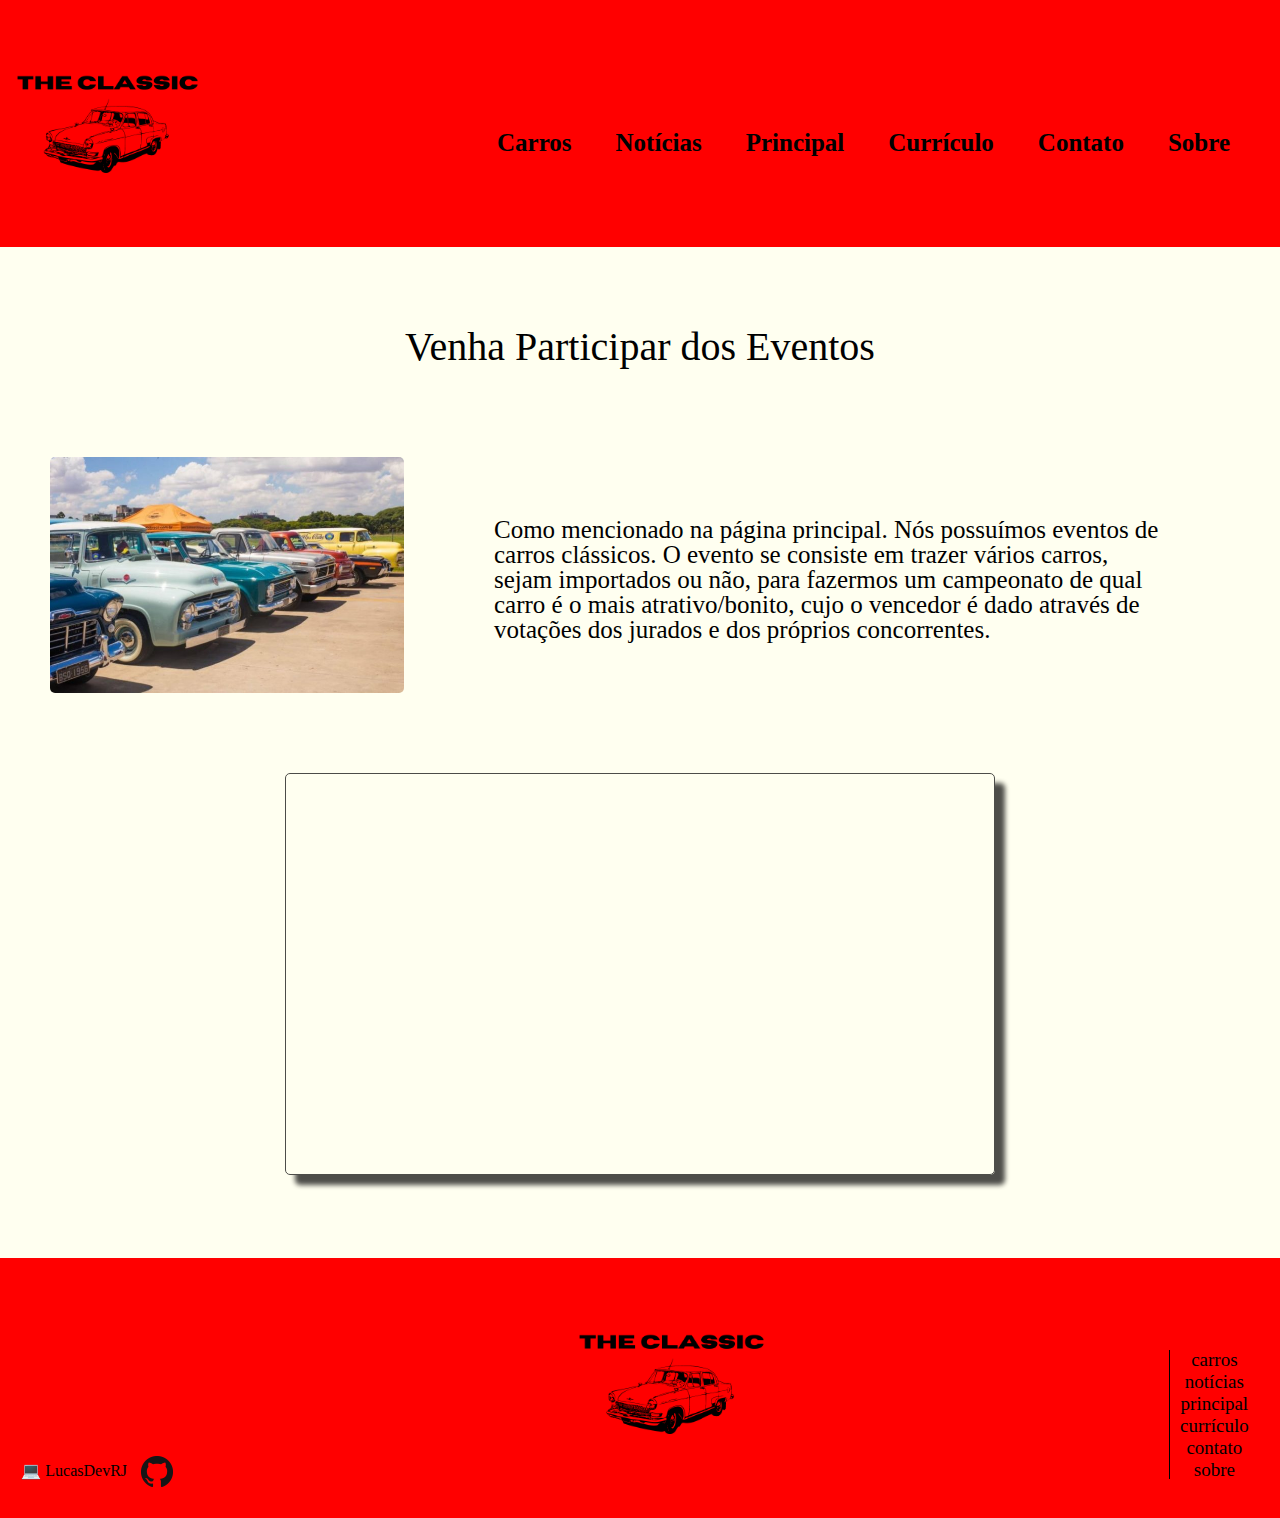
<file: eventos.html>
<!DOCTYPE html>
<html lang="pt-br">
    <head>
        <meta charset="UTF-8">
        <meta name="viewport" content="width=device-width">
        <title>The Classic - Eventos</title>
        <link rel="stylesheet" href="css/reset.css">
        <link rel="stylesheet" href="css/style.css">
        <link rel="stylesheet" href="css/eventos.css">
    </head>
    <body>
        <header class="cabecalho">
            <div class="cabecalho-conteudo">
                <h1 class="cabecalho-titulo"><img src="imagens/logo.png" alt="Logo com um carro clássico com título The Classic" class="logo"></h1>
                <nav class="cabecalho-menu">
                    <ul class="cabecalho-lista">
                        <li class="cabecalho-item"><a href="carros.html" class="cabecalho-link">carros</a></li>
                        <li class="cabecalho-item"><a href="noticias.html" class="cabecalho-link">notícias</a></li>
                        <li class="cabecalho-item"><a href="index.html" class="cabecalho-link">principal</a></li>
                        <li class="cabecalho-item"><a href="curriculo.html" class="cabecalho-link">currículo</a></li>
                        <li class="cabecalho-item"><a href="contato.html" class="cabecalho-link">contato</a></li>
                        <li class="cabecalho-item"><a href="sobre.html" class="cabecalho-link">sobre</a></li>
                    </ul>
                </nav>
            </div>
        </header>

        <main class="eventos-principal">
            <h2 class="eventos-titulo">Venha Participar dos Eventos</h2>

            <img src="imagens/eventos-imagem.jpg" alt="" class="eventos-imagem">

            <p class="eventos-texto">Como mencionado na página principal. Nós possuímos eventos de carros clássicos. O evento se consiste em trazer vários carros, sejam importados ou não, para fazermos um campeonato de qual carro é o mais atrativo/bonito, cujo o vencedor é dado através de votações dos jurados e dos próprios concorrentes.</p>

            <div class="eventos-video">
                <iframe width="60%" height="400px" src="https://www.youtube.com/embed/pdGAdISwKZk" title="YouTube video player" frameborder="0" allow="accelerometer; autoplay; clipboard-write; encrypted-media; gyroscope; picture-in-picture" allowfullscreen></iframe>
            </div>
        </main>

        <footer class="rodape">
            <div class="rodape-conteudo">

               <div class="rodape-desenvolvedor">
                    <p>&#128187; LucasDevRJ</p>
                    <a href="https://github.com/LucasDevRJ">
                        <img src="imagens/github.png" alt="" class="github">
                    </a>
               </div>

                <img src="imagens/logo.png" alt="Logo com um carro clássico com título The Classic" class="logo-rodape">

                <nav class="rodape-menu">
                    <ul class="rodape-lista">
                        <li class="rodape-item"><a href="carros.html" class="rodape-link">carros</a></li>
                        <li class="rodape-item"><a href="noticias.html" class="rodape-link">notícias</a></li>
                        <li class="rodape-item"><a href="index.html" class="rodape-link">principal</a></li>
                        <li class="rodape-item"><a href="curriculo.html" class="rodape-link">currículo</a></li>
                        <li class="rodape-item"><a href="contato.html" class="rodape-link">contato</a></li>
                        <li class="rodape-item"><a href="sobre.html" class="rodape-link">sobre</a></li>
                    </ul>
                </nav>
            </div>
       </footer>
    </body>
</html>
</file>
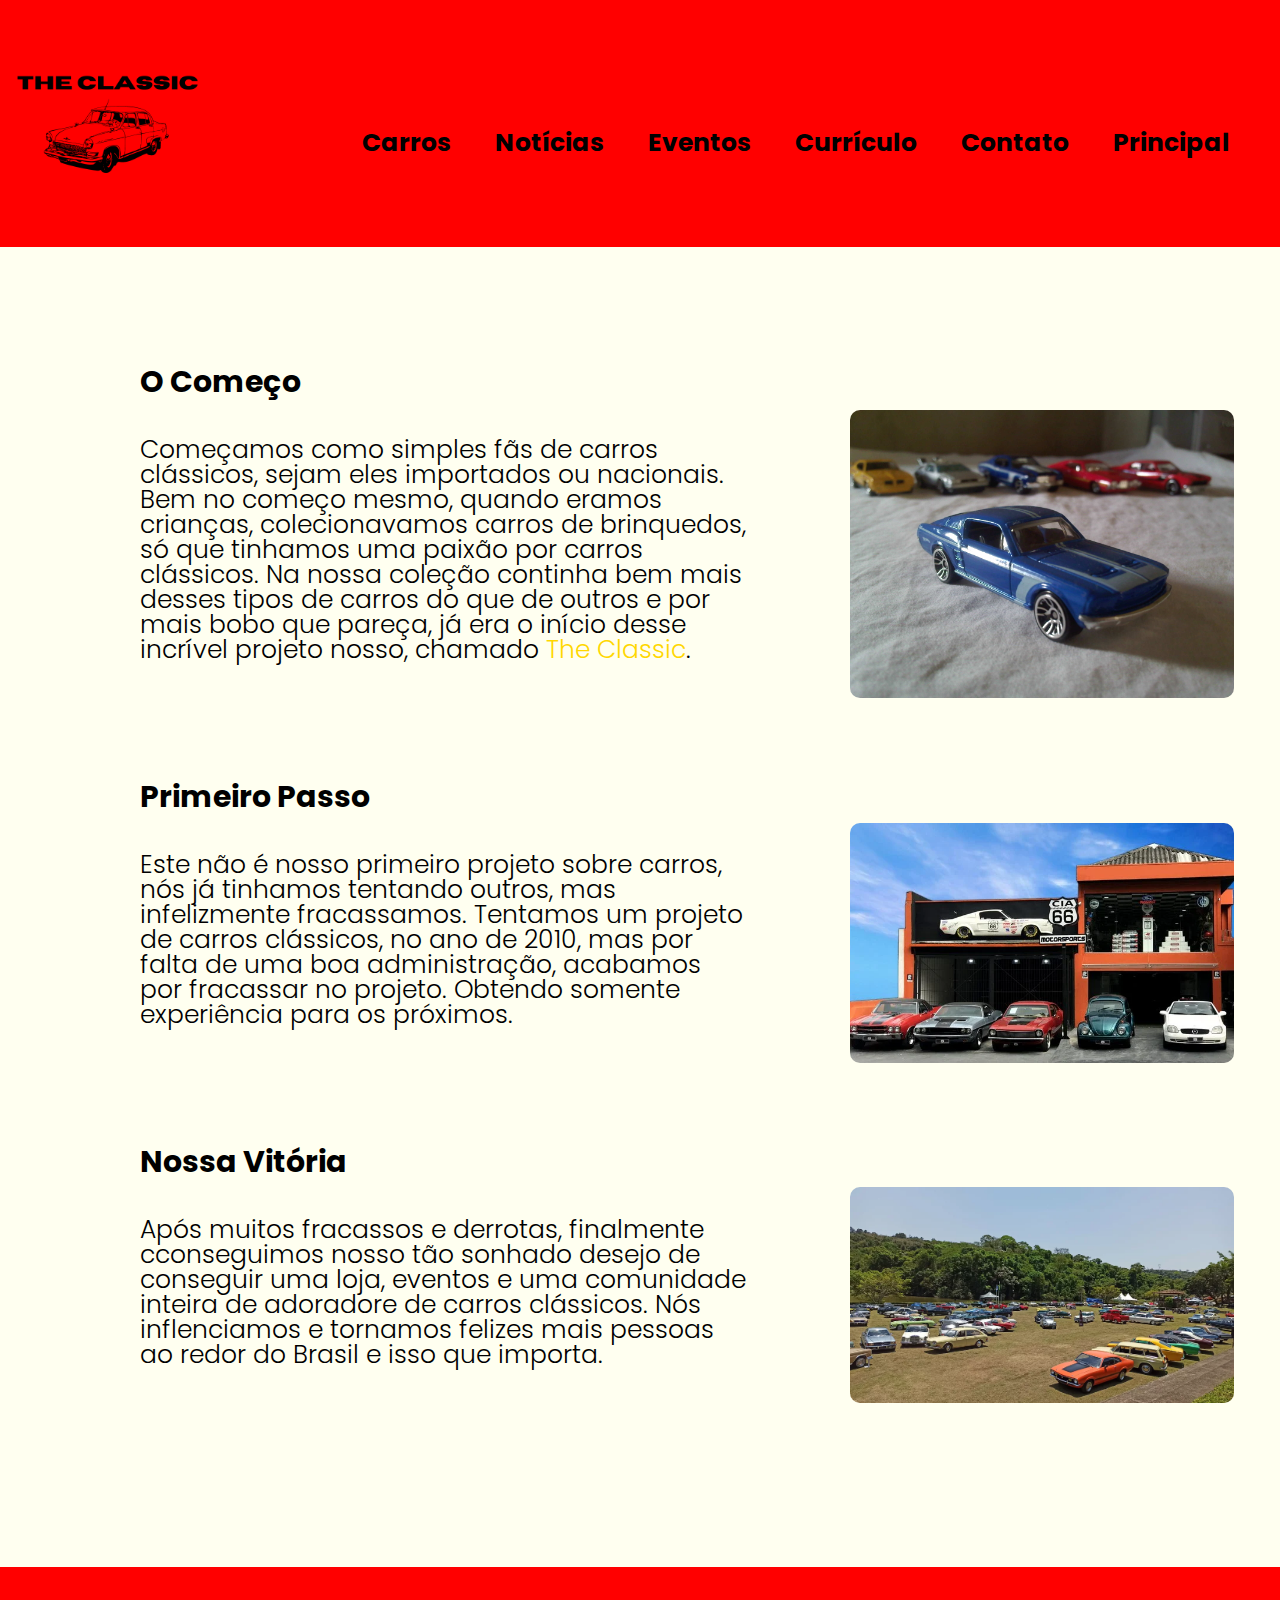
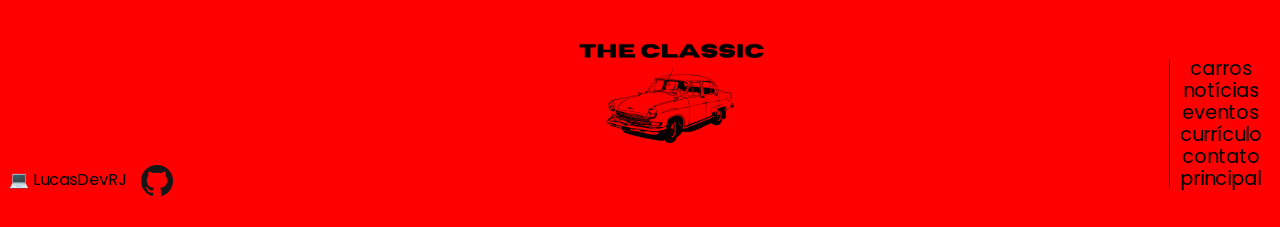
<file: sobre.html>
<!DOCTYPE html>
<html lang="pt-br">
    <head>
        <meta charset="UTF-8">
        <meta name="viewport" content="width=device-width">
        <title>The Classic - Sobre</title>
        <link rel="stylesheet" href="css/reset.css">
        <link rel="stylesheet" href="css/style.css">
        <link rel="stylesheet" href="css/sobre.css">

        <link rel="preconnect" href="https://fonts.googleapis.com">
        <link rel="preconnect" href="https://fonts.gstatic.com" crossorigin>
        <link href="https://fonts.googleapis.com/css2?family=Poppins:wght@300;500&display=swap" rel="stylesheet">
    </head>

    <body>
        <header class="cabecalho">
            <div class="cabecalho-conteudo">
                <h1 class="cabecalho-titulo"><img src="imagens/logo.png" alt="Logo com um carro clássico com título The Classic" class="logo"></h1>
                <nav class="cabecalho-menu">
                    <ul class="cabecalho-lista">
                        <li class="cabecalho-item"><a href="carros.html" class="cabecalho-link">carros</a></li>
                        <li class="cabecalho-item"><a href="noticias.html" class="cabecalho-link">notícias</a></li>
                        <li class="cabecalho-item"><a href="eventos.html" class="cabecalho-link">eventos</a></li>
                        <li class="cabecalho-item"><a href="curriculo.html" class="cabecalho-link">currículo</a></li>
                        <li class="cabecalho-item"><a href="contato.html" class="cabecalho-link">contato</a></li>
                        <li class="cabecalho-item"><a href="index.html" class="cabecalho-link">principal</a></li>
                    </ul>
                </nav>
            </div>
        </header>

        <main class="historia">
            <div class="historia-conteudo">
                <h3 class="historia-titulo">O Começo</h3>
                <p class="historia-texto">Começamos como simples fãs de carros clássicos, sejam eles importados ou nacionais. Bem no começo mesmo, quando eramos crianças, colecionavamos carros de brinquedos, só que tinhamos uma paixão por carros clássicos. Na nossa coleção continha bem mais desses tipos de carros do que de outros e por mais bobo que pareça, já era o início desse incrível projeto nosso, chamado <strong>The Classic</strong>.</p>
            </div>
            <img src="imagens/comeco-imagem.jpg" alt="Imagem ilustrativa de um carro esportivo" class="historia-imagem">

            <div class="historia-conteudo">
                <h3 class="historia-titulo">Primeiro Passo</h3>
                <p class="historia-texto">Este não é nosso primeiro projeto sobre carros, nós já tinhamos tentando outros, mas infelizmente fracassamos. Tentamos um projeto de carros clássicos, no ano de 2010, mas por falta de uma boa administração, acabamos por fracassar no projeto. Obtendo somente experiência para os próximos.</p>
            </div>
            <img src="imagens/primeiro-passo-imagem.jpg" alt="Imagem ilustrativa de um carro esportivo" class="historia-imagem">

            <div class="historia-conteudo">
                <h3 class="historia-titulo">Nossa Vitória</h3>
                <p class="historia-texto">Após muitos fracassos e derrotas, finalmente cconseguimos nosso tão sonhado desejo de conseguir uma loja, eventos e uma comunidade inteira de adoradore de carros clássicos. Nós inflenciamos e tornamos felizes mais pessoas ao redor do Brasil e isso que importa.</p>
            </div>
            <img src="imagens/nossa-vitoria-imagem.jpg" alt="Imagem ilustrativa de um carro esportivo" class="historia-imagem">
        </main>

        <footer class="rodape">
            <div class="rodape-conteudo">

               <div class="rodape-desenvolvedor">
                    <p>&#128187; LucasDevRJ</p>
                    <a href="https://github.com/LucasDevRJ">
                        <img src="imagens/github.png" alt="" class="github">
                    </a>
               </div>

                <img src="imagens/logo.png" alt="Logo com um carro clássico com título The Classic" class="logo-rodape">

                <nav class="rodape-menu">
                    <ul class="rodape-lista">
                        <li class="rodape-item"><a href="carros.html" class="rodape-link">carros</a></li>
                        <li class="rodape-item"><a href="noticias.html" class="rodape-link">notícias</a></li>
                        <li class="rodape-item"><a href="eventos.html" class="rodape-link">eventos</a></li>
                        <li class="rodape-item"><a href="curriculo.html" class="rodape-link">currículo</a></li>
                        <li class="rodape-item"><a href="contato.html" class="rodape-link">contato</a></li>
                        <li class="rodape-item"><a href="index.html" class="rodape-link">principal</a></li>
                    </ul>
                </nav>
            </div>
       </footer>
    </body>
</html>
</file>
<file: css/style.css>
body {
    background: #FFFFF0;
    font-family: 'Poppins';
}

.cabecalho {
    background: #FF0000;
}

.cabecalho-conteudo {
    width: 940px;
    margin: 0 auto;
    padding: 30px;
}

.cabecalho-menu {
    position: absolute;
    right: 30px;
    top: 130px;
}

.cabecalho-item {
    display: inline;
    font-size: 25px;
    text-transform: capitalize;
    font-weight: bold;
    margin: 0 20px;
}

.cabecalho-link {
    color: #000000;
    text-decoration: none;
    transition: 900ms all;
}

.cabecalho-link:hover {
    font-size: 30px;
    color: #FFD700;
}

.cabecalho-link:active {
    text-decoration: line-through;
}

.logo {
    width: 20%;
    position: relative;
    right: 175px;
}

.cabecalho-titulo {
    padding-left: 20px;
}

.conteudo-principal {
    background: linear-gradient(#FFFFF0 60%,#ff4a4a, #FF0000);
}

.banner {
    width: 100%;
    height: 600px;
    margin-bottom: 90px;
}

section > p > a {
    text-decoration: none;
    color: #FFD700;
}

.sobre {
    width: 940px;
    margin: 0 auto;
    padding-bottom: 60px;
    text-align: center;
}

section > img {
    opacity: 0.7;
    transition: 1s;
    box-shadow: 10px 10px 26px 12px #000000;
}

section >img:hover {
    opacity: 1.0;
}

.titulo {
    font-size: 60px;
    text-align: center;
    margin-bottom: 40px;
    text-shadow: 2px 2px #5f5f5f;
}

.sobre-texto {
    font-size: 25px;
    margin-bottom: 20px;
    font-weight: 300;
    padding: 0 100px;
}

.sobre-imagem {
    width: 56%;
    margin: 50px 0;
    border-radius: 10px;
}

.subtitulo {
    text-align: center;
    font-size: 40px;
    margin-bottom: 20px;
}

strong {
    color: #FFD700
}

.sobre-mvv {
    display: inline-block;
    margin: 40px 10px 0 0;
    width: 28%;
    border: 2px solid #000000;
    border-radius: 10px;
    padding: 10px;
    font-size: 25px;
    background: #FFFFFF;
    font-weight: 300;
}

.sobre-mvv:hover {
    cursor: pointer;
    padding: 15px;
    border-color: #FFD700;
}

.sobre-mvv:active {
    color: #FFD700;
}

.beneficios {
    margin: 90px 0;
}

.beneficios-texto {
    font-size: 25px;
    margin-left: 50px;
    margin-bottom: 20px;
    font-weight: 300;
}

.beneficios-lista {
    display: inline-block;
    vertical-align: top;
    width: 45%;
    padding: 0 50px;
}

.beneficios-item {
    font-size: 25px;
    font-style: italic;
    font-weight: 400;
    line-height: 35px;
}

.beneficios-item::before {
    content: "\27F6  ";
}

.beneficio-imagem {
    width: 40%;
    border-radius: 10px;
}

.carros-classicos {
   padding: 0 50px;
}

.carros-classicos-imagem {
    width: 30%;
    float: right;
    border-radius: 5px;
    margin-left: 30px;
    margin-bottom: 60px;
}

.carros-classicos-texto {
    font-size: 25px;
    padding: 53px 83px;
    font-weight: 300;
}

.localizacao {
    clear: right;
    width: 940px;
    margin: 0 auto;
    padding: 60px 0;
}

.localizacao-texto {
    font-size: 25px;
    font-weight: 300;
    margin: 30px 0;
}

section > iframe {
    border-style: solid;
    border-radius: 5px;
    border-width: 1px;
    border-color: #000000;
}

.eventos {
    width: 940px;
    margin: 0 auto;
    padding: 60px 0;
}

.eventos-texto {
    font-size: 25px;
    font-weight: 300;
    margin-bottom: 30px;
}

.rodape {
    background: #FF0000;
    text-align: center;
}

.rodape-conteudo {
    width: 940px;
    margin: 0 auto;
    padding: 30px 0;
}

.rodape-desenvolvedor {
    display: inline-block;
    position: relative;
    right: 400px;
}

.rodape-desenvolvedor > p {
    display: inline-block;
    margin-right: 10px;
}

.github {
    vertical-align: middle;
}

.logo-rodape {
    width: 20%;
    display: inline-block;
}

.rodape-menu {
    display: inline-block;
    position: relative;
    left: 400px;
}

.rodape-lista {
    border-left: 1px;
    border-style: solid;
    border-color: #000000;
}

.rodape-item {
    margin: 3px 10px;
}

.rodape-link {
    font-size: 19px;
    color: #000000;
    text-decoration: none;
}

.rodape-link:hover {
    text-decoration: underline;
    color: #FFFFE0;
}

@media screen and (min-width: 280px) and (max-width: 599px) {
   .cabecalho-conteudo, .sobre, .beneficios, .carros-classicos, .localizacao, .eventos, .rodape-conteudo {
       width: auto;
    }

    .logo {
        display: block;
        position: static;
        width: 100%;
    }

    .cabecalho-menu {
        position: static;
        padding: 20px 0;
    }

    .cabecalho-item {
        display: block;
        text-align: center;
        line-height: 50px;
    }

    .banner {
        height: 400px;
        width: 100%;
    }

    .titulo {
       font-size: 40px;
    }

    .sobre-texto, .beneficios-texto, .carros-classicos-texto, .localizacao-texto, .eventos-texto, .beneficios-item {
        font-size: 24px;
    }

    .sobre {
        padding: 0;
    }

    .sobre-texto {
        padding: 0 20px;
        text-align: center;
    }

    .sobre-imagem {
        width: 90%;
    }

    .sobre-mvv {
        display: block;
        width: 80%;
        margin: 30px auto;
    }

    .beneficios {
        text-align: center;
    }

    .beneficios-texto {
        padding: 0;
        margin: 0;
    }

    .beneficios-lista {
        width: auto;
    }

    .beneficios-item {
        width: auto;
        margin: 10px 0;
        text-align: center;
    }

    .beneficios-item::before {
        content: "\235F";
        font-style: normal;
    }    

    .beneficio-imagem {
        width: 90%;
        margin: 20px 0;
    }

    .carros-classicos-imagem {
        float: none;
        width: 100%;
        margin: 0 0 30px 0;
    }

    .carros-classicos-texto {
        padding: 0;
        text-align: center;
    }

    .localizacao {
        text-align: center;
    }

    .localizacao-texto {
        padding: 0 30px;
    }

    .localizacao iframe {
        height: 300px;
    }

    .eventos {
        text-align: center;
    }

    .eventos-texto {
        padding: 0 20px;
    }

    .eventos iframe {
        height: 300px;
        width: 90%;
    }

    .rodape-lista {
        border: none;
    }

    .rodape-desenvolvedor > p {
        font-size: 20px;
    }

    .logo-rodape {
        margin: 0;
        display: block;
        width: 100%;
    }

    .rodape-desenvolvedor {
        position: static;
    }

    .rodape-menu {
        position: static;
    }

    .rodape-item {
        font-size: 22px;
    }
}

@media screen and (min-width: 600px) and (max-width: 1253px) {
    .cabecalho-conteudo, .sobre, .beneficios, .carros-classicos, .localizacao, .eventos, .rodape-conteudo {
        width: auto;
    }

    .sobre-texto, .beneficios-texto, .carros-classicos-texto, .localizacao-texto, .eventos-texto, .beneficios-item {
        font-size: 30px;
    }

    .titulo {
        font-size: 60px;
    }

    .sobre-mvv {
        width: 50%;
    }

    .sobre-mvv:hover {
        transform: scale(1.1);
    }

    .cabecalho-conteudo {
        padding: 50px 0;
    }

    .logo {
        position: static;
        display: block;
        width: 100%;
    }

    .cabecalho-menu {
       position: static;
    }

    .cabecalho-lista {
        text-align: center;
    }

    .cabecalho-item {
        width: auto;
        margin: 0 8px;
        font-size: 35px;
        display: block;
        line-height: 50px;
    }

    .beneficios {
        text-align: center;
    }

    .beneficios-lista {
        width: auto;
    }

    .beneficios-item {
        line-height: 40px;
        font-size: 30px;
    }

    .beneficio-imagem {
        margin-top: 30px;
        width: 60%;
    }

    .carros-classicos {
        text-align: center;
    }

    .carros-classicos-texto {
        padding: 0;
        text-align: center;
    }

    .carros-classicos-imagem {
        float: none;
        width: 60%;
    }

    .localizacao, .eventos {
       text-align: center;
    }

    .rodape-lista {
        border: none;
    }

    .rodape-desenvolvedor > p {
        font-size: 28px;
    }

    .logo-rodape {
        margin: 0;
        display: block;
        width: 100%;
    }

    .rodape-desenvolvedor {
        position: static;
    }

    .github {
        margin: 0;
        width: 50px;
        vertical-align: middle;
    }

    .rodape-menu {
        position: static;
    }

    .rodape-link {
        font-size: 32px;
    }

}
</file>
<file: css/carros.css>
.carros-lista {
    width: 940px;
    margin: 0 auto;
    padding: 90px 0;
}

.carros-item {
    display: inline-block;
    width: 30%;
    border: 2px solid #000000;
    border-radius: 10px;
    padding: 5px;
    margin: 0 13px 60px 13px;
    box-sizing: border-box;
}

.carros-item:hover {
    border-color: #FFD700;
    padding: 10px;
    cursor: pointer;
    transform: rotate(4deg);
}

.carros-item:hover:nth-child(2n) {
    transform: rotate(-4deg);
}

.carros-titulo {
    font-size: 23px;
    text-align: center;
    margin: 10px 0;
    font-weight: bold;
}

.carros-ficha-tecnica {
    font-size: 20px;
    margin: 2px 0;
    font-weight: 300;
}

.carros-imagem {
    width: 100%;
    height: 200px;
    border-radius: 10px;
}

@media screen and (min-width: 280px) and (max-width: 599px) {
    .carros-lista {
        width: auto;
    }

    .carros-item {
        display: block;
        width: auto;
        padding: 15px;
    }

    .carros-ficha-tecnica {
        font-size: 26px;
    }
}

@media screen and (min-width: 600px) and (max-width: 1253px) {
    .carros-lista {
        width: auto;
    }

    .carros-item {
        width: 44%;
    }
}
</file>
<file: css/contato.css>
.contato-principal {
    width: 940px;
    margin: 0 auto;
}

.formulario {
    padding: 90px 0;
}

.formulario-titulo {
    font-size: 30px;
    margin-bottom: 50px;
    font-weight: bold;
    text-align: center;
}

.formulario-campo {
    font-size: 25px;
    margin: 10px 0;
    display: block;
    font-weight: 300;
}

.formulario-entrada {
    margin: 10px 0;
    font-size: 18px;
    padding: 15px;
    background: #FFFFE0;
    border-radius: 5px;
    width: 60%;
    border-style: solid;
}

.formulario-entrada-mensagem {
    display: block;
    margin: 10px 0;
    background: #FFFFE0;
    font-size: 20px;
    padding: 15px;
    border-radius: 5px;
    border-width: 2px;
    width: 60%;
    font-weight: 300;
}

.formulario-texto {
    font-size: 25px;
    margin: 15px 0;
    display: block;
    font-weight: 300;
}

.formulario-opcao {
   display: block;
   font-size: 25px;
   margin: 10px 0;
   font-weight: 300;
}

.formulario-selecao {
    padding: 10px;
    font-size: 15px;
    font-weight: bold;
    width: 20%;
    margin-bottom: 20px;
    background: #FFFFE0;    
    border-radius: 5px;
}

.formulario-botao {
    margin-top: 30px;
    padding: 20px 70px;
    font-size: 20px;
    width: 40%;
    background: #FFD700;
    color: #FFFFF0;
    font-weight: bold;
    border: none;
    cursor: pointer;
    border-radius: 5px;
    transition: 1s all;
}

.formulario-botao:hover {
    background: #FFA500;
    transform: scale(1.2);
}

.contato-tabela {
    margin-bottom: 60px;
}

.tabela-cabecalho {
    background: #FF0000;
    color: #FFFFF0;
}

.tabela-linha, .tabela-titulo {
    border: 1px solid #000000;
    padding: 5px 10px;
}

@media screen and (min-width: 280px) and (max-width: 599px) {
    .contato-principal {
        width: auto;
        padding: 0 10px;
    }

    .formulario-titulo {
        margin-top: 30px;
    }

    .formulario {
       padding: 30px;
    } 

    .formulario-campo, .formulario-texto {
        margin: 15px 0;
    }

    .formulario-entrada, .formulario-entrada-mensagem {
        width: 80%;
    }

    .formulario-selecao {
        width: 60%;
    }

    .formulario-botao {
        width: auto;
        margin: 0;
        padding: 20px;
    }

    .formulario-botao:hover {
        transform: scale(1.1);
    }
}

@media screen and (min-width: 600px) and (max-width: 1253px) {
    .contato-principal {
        width: auto;
        padding: 0 30px;
    }

    .formulario-campo {
        font-size: 30px;
        margin: 15px 0;
    }

    .formulario-opcao {
        font-size: 28px;
    }

    .formulario-texto {
        margin: 15px 0;
        font-size: 28px;
    }

    .formulario-entrada, .formulario-entrada-mensagem {
        font-size: 27px;
    }

    .formulario-selecao {
        width: 37%;
        padding: 15px;
        font-size: 25px;
    }

    .formulario-botao {
        width: 60%;
    }

    .formulario-botao:hover {
        transform: scale(1.1);
    }
}
</file>
<file: css/curriculo.css>
.curriculo-principal {
    width: 940px;
    margin: 0 auto;
}

.data {
    width: 20%;
    font-size: 18px;
    padding: 5px;
    background: #FFFFE0;
    border-radius: 5px;
    border-style: solid;
}

.formulario-selecao-academico {
    padding: 10px;
    font-size: 15px;
    font-weight: bold;
    width: 30%;
    margin-bottom: 20px;
    background: #FFFFE0;    
    border-radius: 5px;
}

@media screen and (min-width: 280px) and (max-width: 599px) {
    .curriculo-principal {
        width: auto;
    }

    .formulario-titulo {
        margin-top: 30px;
    }

    .formulario {
       padding: 30px;
    } 

    .formulario-campo, .formulario-texto {
        margin: 15px 0;
    }

    .formulario-entrada, .formulario-entrada-mensagem {
        width: 80%;
    }

    .data {
        width: 60%;
    }

    .formulario-selecao {
        width: 60%;
    }

    .formulario-selecao-academico {
        width: 100%;
    }

    .formulario-botao {
        width: 100%;
        padding: 20px;
    }
}

@media screen and (min-width: 600px) and (max-width: 1253px) {
    .curriculo-principal {
        width: auto;
    }

    .formulario {
        padding: 30px;
    }

    .data {
        padding: 10px;
        width: 30%;
        font-size: 27px;
    }

    .formulario-titulo {
        margin-top: 30px;
    }

    .formulario-campo {
        font-size: 30px;
        margin: 15px 0;
    }

    .formulario-entrada, .formulario-entrada-mensagem {
        font-size: 27px;
    }

    .formulario-botao {
        width: 60%;
    }
}
</file>
<file: css/eventos.css>
.eventos-principal {
    padding: 80px 50px;
}

.eventos-principal .eventos-titulo {
    font-size: 40px;
    text-align: center;
    margin-bottom: 90px;
    font-weight: 500;
}

.eventos-principal .eventos-texto {
    padding: 0 60px;
    position: relative;
    top: 60px;
}

.eventos-imagem {
    width: 30%;
    border-radius: 5px;
    float: left;
    margin-right: 90px;
}

.eventos-video {
    clear: left;
    text-align: center;
    padding-top: 80px;
}

.eventos-video iframe {
    border-radius: 5px;
    border-style: solid;
    border-width: 1px;
    box-shadow: 10px 10px 5px;
    opacity: 0.7;
    transition: 500ms;
}

.eventos-video iframe:hover {
    opacity: 1.0;
}

@media screen and (min-width: 280px) and (max-width: 599px) {
    .eventos-principal {
        width: auto;
        padding: 60px 0;
        text-align: center;
    }

    .eventos-principal .eventos-titulo {
        margin: 0 0 30px 0;
    }

    .eventos-principal .eventos-texto {
        position: static;
        padding: 30px;
        font-size: 27px;
    }

    .eventos-imagem {
        float: none;
        width: 60%;
        margin: 0;
    }

    .eventos-video {
       padding: 0;
    }

    .eventos-video iframe {
        height: 250px;
        width: 90%;
    }
}

@media screen and (min-width: 600px) and (max-width: 1253px) {
    .eventos-principal {
        width: auto;
        padding: 60px 0;
        text-align: center;
    }

    .eventos-principal .eventos-titulo {
        margin: 0 0 30px 0;
    }

    .eventos-principal .eventos-texto {
        position: static;
        padding: 30px;
        font-size: 27px;
    }

    .eventos-imagem {
        float: none;
        width: 50%;
        margin: 0;
    }

    .eventos-video {
       padding: 0;
    }

    .eventos-video iframe {
        width: 90%;
        height: 450px;
    }
}
</file>
<file: css/sobre.css>
.historia {
    padding: 100px 0;
}

.historia-conteudo {
    font-size: 25px;
    margin: 100px 0 60px 40px;
    width: 63%;
    display: inline-block;
}

.historia-titulo {
    font-size: 30px;
    font-weight: bold;
    position: relative;
    bottom: 80px;
    left: 100px;
}

.historia-texto {
    font-size: 25px;
    padding: 0 100px;
    position: relative;
    bottom: 40px;
    font-weight: 300;
}

.historia-imagem {
    width: 30%;
    vertical-align: baseline;
    border-radius: 10px;
}

@media screen and (min-width: 280px) and (max-width: 599px) {
    .historia {
        text-align: center;
        padding: 30px 0;
    }

    .historia-conteudo {
        width: auto;
        margin: 0;
    }

    .historia-titulo {
        margin: 30px 0;
    }

    .historia-texto {
        padding: 0 20px;
    }

    .historia-texto, .historia-titulo {
        position: static;
    }

    .historia-imagem {
        margin: 30px 0;
        width: 80%;
    }
}

@media screen and (min-width: 600px) and (max-width: 1253px) {
    .historia {
        text-align: center;
        padding: 30px 0;
    }

    .historia-conteudo {
        width: auto;
        margin: 0;
    }

    .historia-titulo {
        margin: 30px 0;
        font-size: 50px;
    }

    .historia-texto {
        padding: 0 30px;
        font-size: 30px;
    }

    .historia-texto, .historia-titulo {
        position: static;
    }

    .historia-imagem {
        margin: 30px 0;
        width: 55%;
    }
}
</file>
